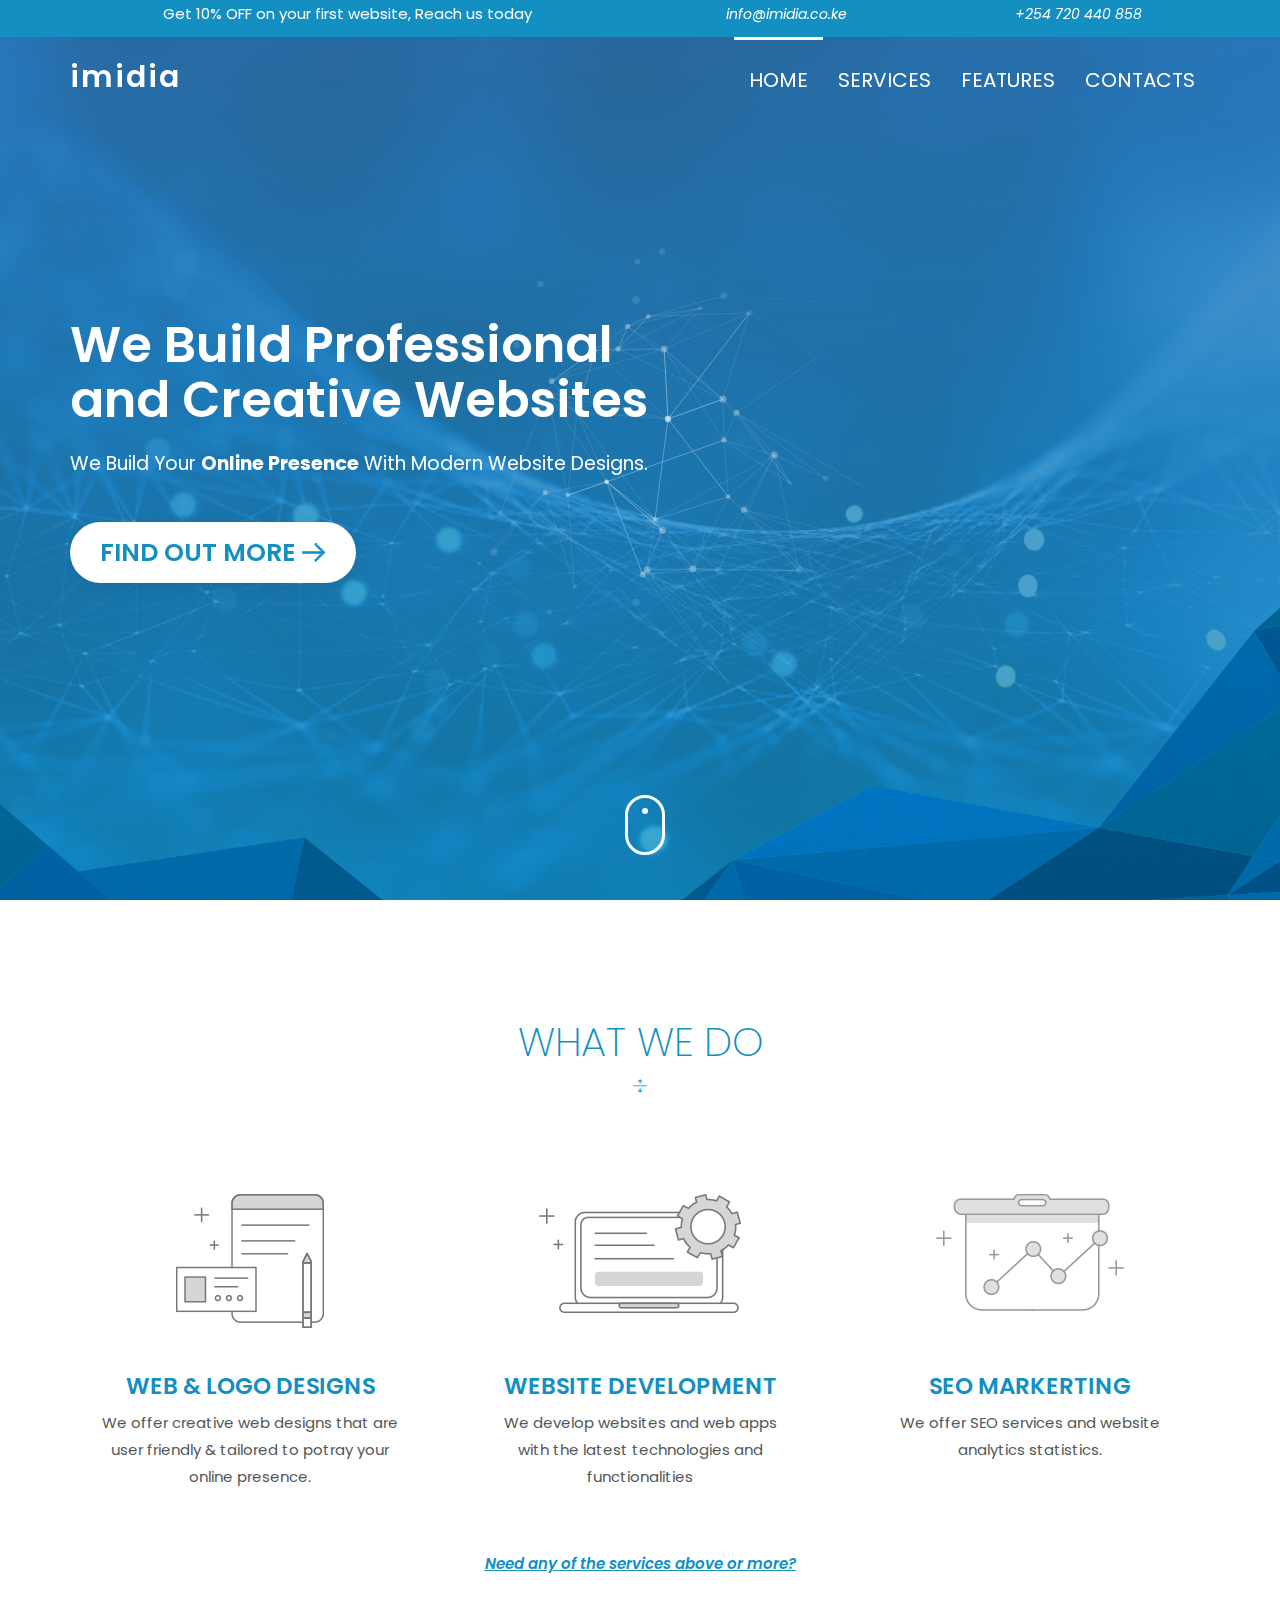
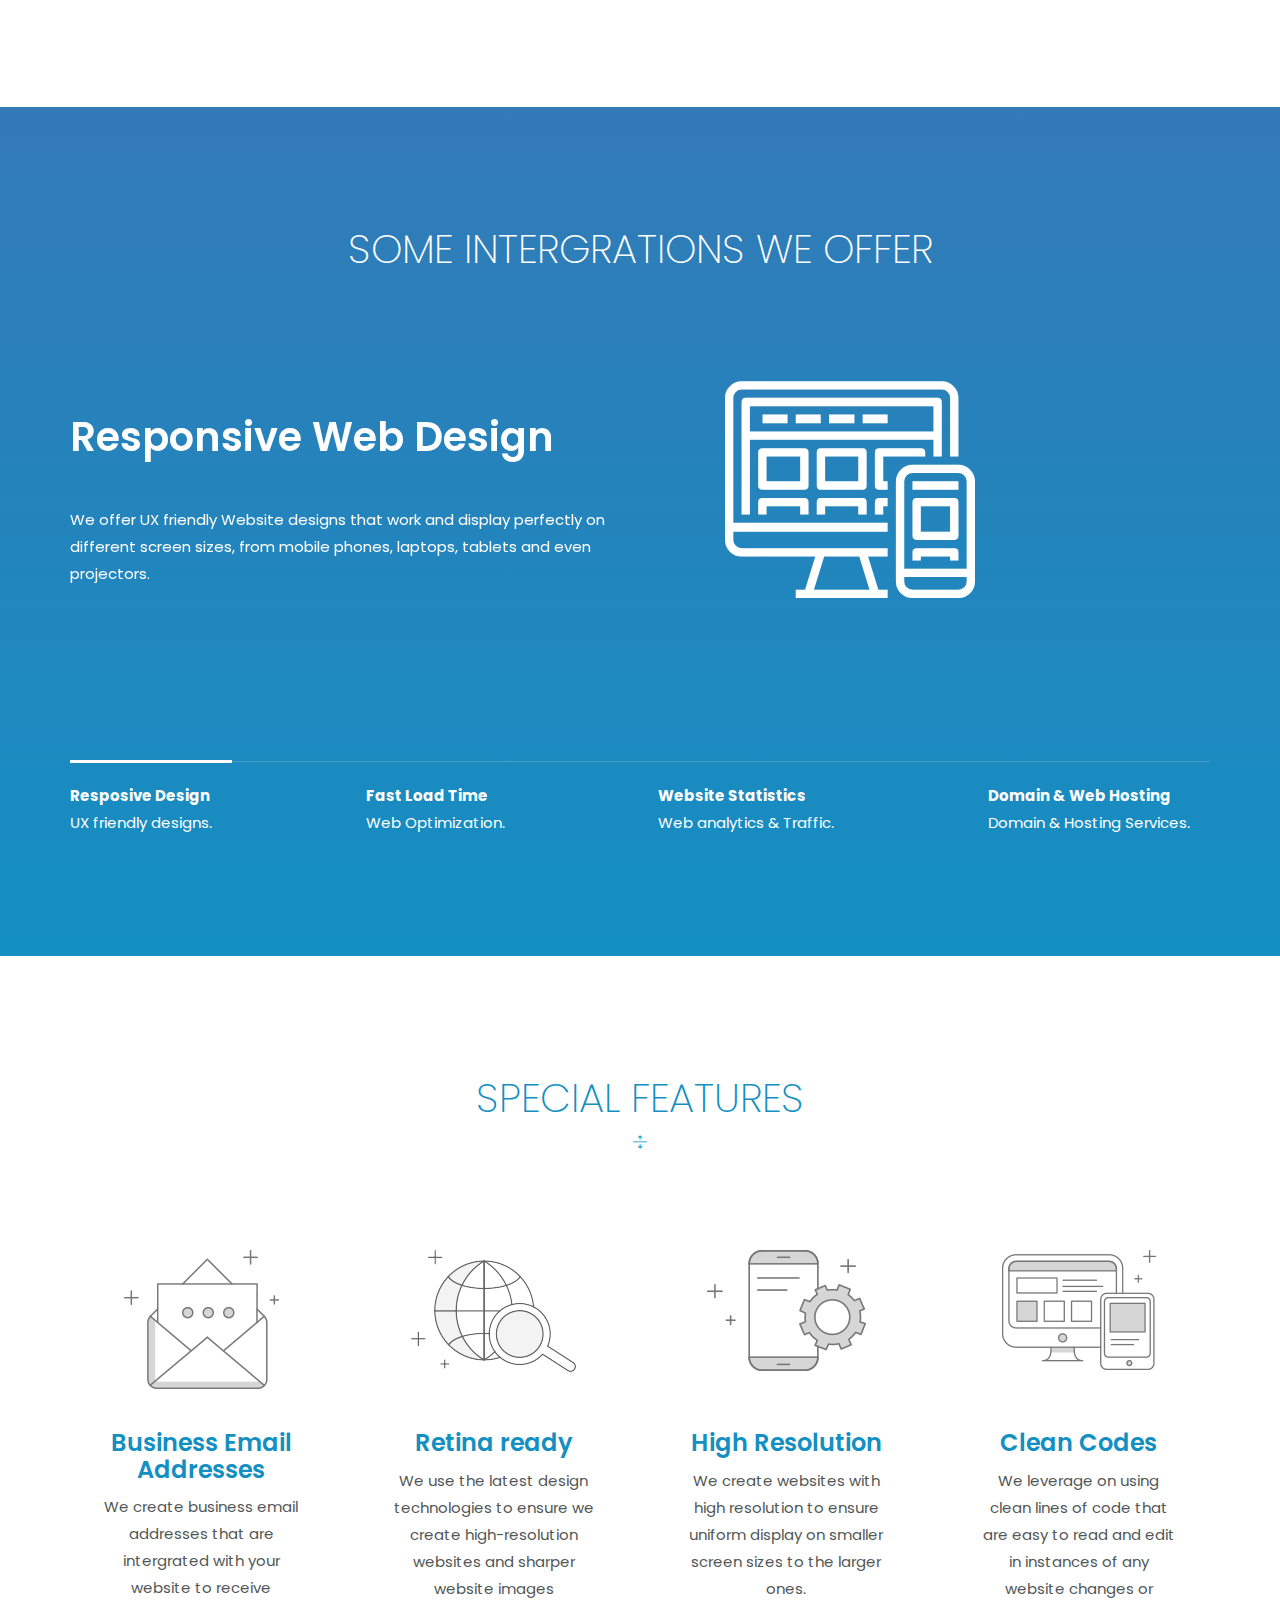
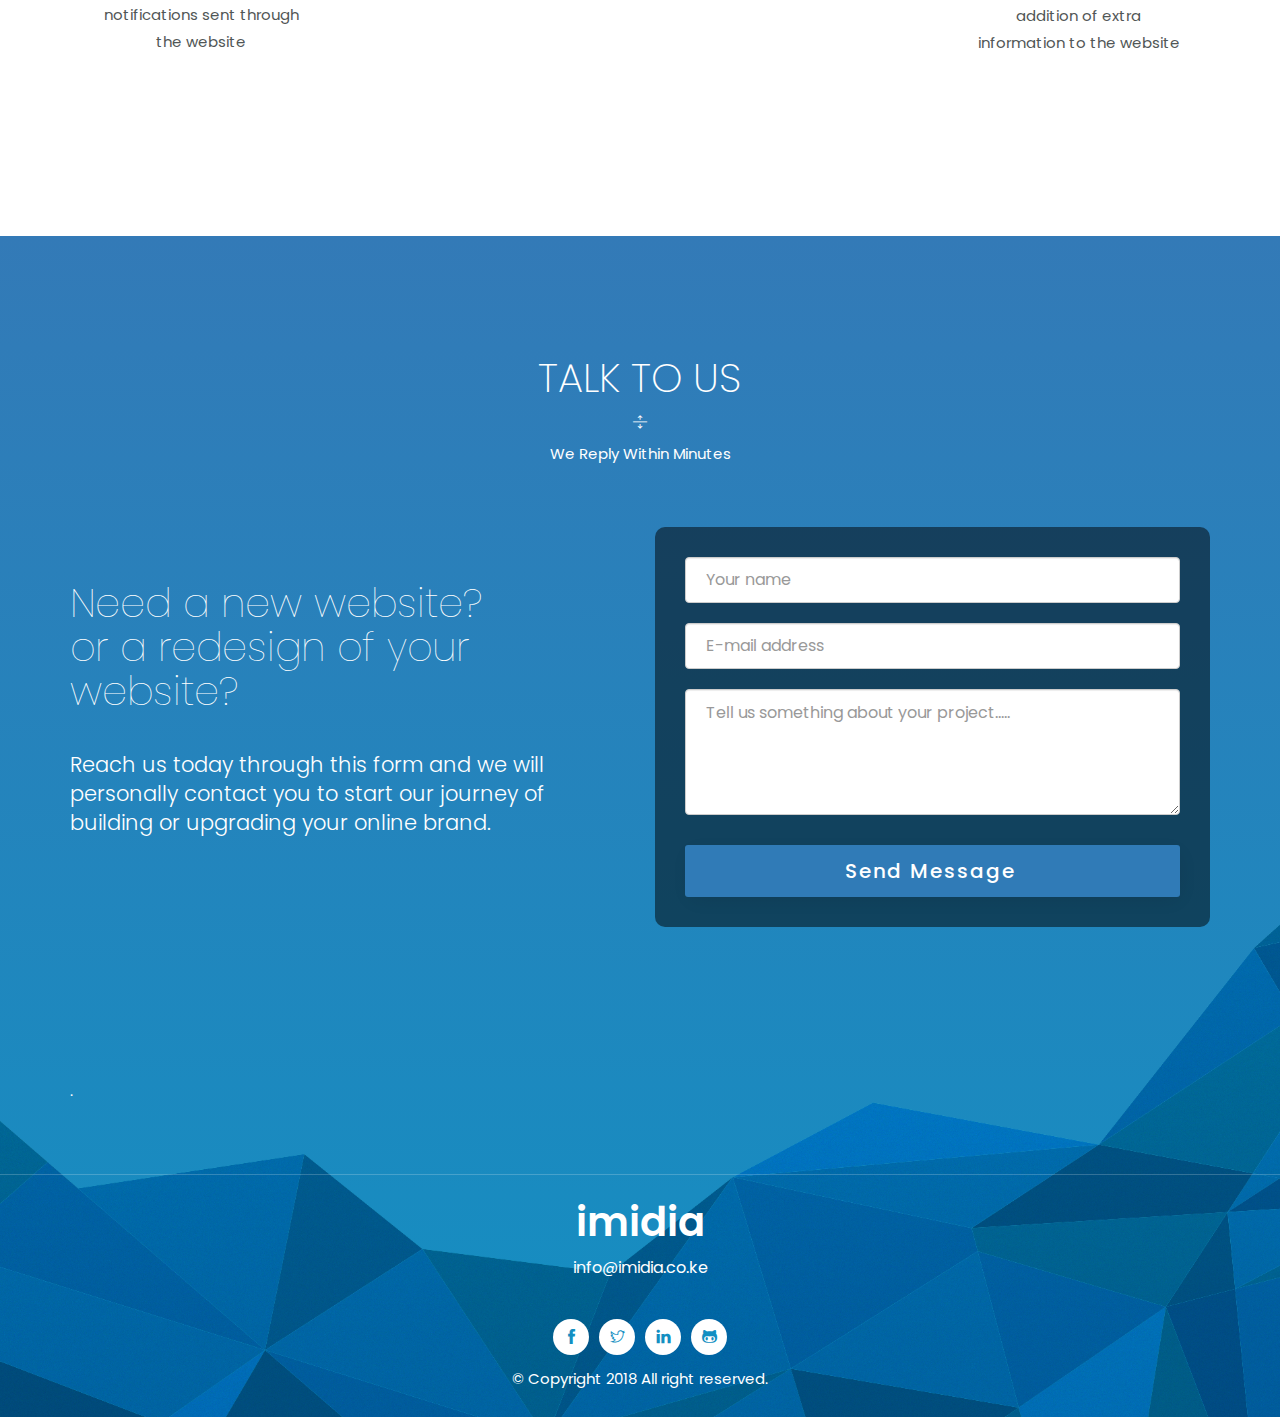
<file: index.html>
<!doctype html>
<html class="no-js" lang="zxx">

<head>
    <meta charset="utf-8">
    <meta name="author" content="John Doe">
    <meta name="description" content="">
    <meta name="keywords" content="HTML,CSS,XML,JavaScript">
    <meta http-equiv="x-ua-compatible" content="ie=edge">
    <meta name="viewport" content="width=device-width, initial-scale=1.0">
    <!-- Title -->
    <title>Imidia - We build Professional websites</title>
    <!-- Place favicon.ico in the root directory -->
    <link rel="apple-touch-icon" href="images/apple-touch-icon.png">
    <link rel="shortcut icon" type="image/ico" href="images/favicon-2.png" />
    <!-- Plugin-CSS -->
    <link rel="stylesheet" href="css/bootstrap.min.css">
    <link rel="stylesheet" href="css/owl.carousel.min.css">
    <link rel="stylesheet" href="css/themify-icons.css">
    <link rel="stylesheet" href="css/magnific-popup.css">
    <link rel="stylesheet" href="css/animate.css">

    <link rel="stylesheet" type="text/css" href="css/font/flaticon.css">
    <link rel="stylesheet" href="https://use.fontawesome.com/releases/v5.8.1/css/all.css" integrity="sha384-50oBUHEmvpQ+1lW4y57PTFmhCaXp0ML5d60M1M7uH2+nqUivzIebhndOJK28anvf" crossorigin="anonymous">

    <!-- Main-Stylesheets -->
    <link rel="stylesheet" href="css/normalize.css">
    <link rel="stylesheet" href="style.css">
    <link rel="stylesheet" href="css/responsive.css">
    <script src="js/vendor/modernizr-2.8.3.min.js"></script>

    <!--[if lt IE 9]>
        <script src="//oss.maxcdn.com/html5shiv/3.7.2/html5shiv.min.js"></script>
        <script src="//oss.maxcdn.com/respond/1.4.2/respond.min.js"></script>
    <![endif]-->
</head>

<body data-spy="scroll" data-target="#primary-menu">

    <div class="preloader">
        <div class="sk-folding-cube">
            <div class="sk-cube1 sk-cube"></div>
            <div class="sk-cube2 sk-cube"></div>
            <div class="sk-cube4 sk-cube"></div>
            <div class="sk-cube3 sk-cube"></div>
        </div>
    </div>
    <!--Mainmenu-area-->
    <div class="mainmenu-area" data-spy="affix" data-offset-top="100">
      <div class="sticky-top">
      <div class="container">
        <div class="row">
          <p class="text-center col-xs-12 col-sm-12 col-md-6">Get 10% OFF on your first website, Reach us today</p> <i class="fas fa-envelope-open-text text-center col-xs-6 col-sm-6 col-md-3"><a class="color-white text-center" href="mailto:info@imidia.co.ke"> info@imidia.co.ke</a></i><i class="fas fa-phone-square text-center col-xs-6 col-sm-6 col-md-3"><a class="color-white" href="tel:+254 702 815 302"> +254 720 440 858</a></i>
        </div>
      </div>
     </div>
        <div class="container">
            <!--Logo-->
            <div class="navbar-header">
                <button type="button" class="navbar-toggle" data-toggle="collapse" data-target="#primary-menu">
                    <span class="icon-bar"></span>
                    <span class="icon-bar"></span>
                    <span class="icon-bar"></span>
                </button>
                <a href="#" class="navbar-brand logo">
                    <h2>imidia</h2>
                </a>
            </div>
            <!--Logo/-->
            <nav class="collapse navbar-collapse" id="primary-menu">
                <ul class="nav navbar-nav navbar-right">
                    <li class="active"><a href="#home-page">HOME</a></li>
                    <!-- <li><a href="#aboutus-page">ABOUT US</a></li> -->
                    <li><a href="#service-page">SERVICES</a></li>
                    <li><a href="#feature-page">FEATURES</a></li>
                    <!-- <li><a href="#price-page">Pricing</a></li> -->
                    <!-- <li><a href="#team-page">Team</a></li> -->
                    <!-- <li><a href="#faq-page">FAQ</a></li> -->
                    <!-- <li><a href="#blog-page">Blog</a></li> -->
                    <li><a href="#contact-page">CONTACTS</a></li>
                </ul>
            </nav>
        </div>
    </div>
    <!--Mainmenu-area/-->



    <!--Header-area-->
  <div id="home-page">
    <header class="header-area overlay full-height relative v-center" id="header">
        <canvas class="canvas-styl hidden-sm" id="header-canvas">
        </canvas>
        <div class="absolute anlge-bg"></div>
        <div class="container">
            <div class="row v-center">
                <div class="col-xs-12 col-md-7 header-text">
                    <h2>We Build Professional and Creative Websites</h2>
                    <p class="header-text_helper">We Build Your <strong>Online Presence</strong> With Modern Website Designs.</p>
                    <a href="#service-page" class="button white fnt-20">FIND OUT MORE  🡢</a>
                </div>

                <div class="hidden-xs hidden-sm col-md-5 text-right">
                    <!-- <div class="screen-box screen-slider">
                        <div class="item">
                            <img src="images/screen-1.jpg" alt="">
                        </div>
                        <div class="item">
                            <img src="images/screen-2.jpg" alt="">
                        </div>
                        <div class="item">
                            <img src="images/screen-3.jpg" alt="">
                        </div>
                        <div class="item">
                            <img src="images/screen-4.jpg" alt="">
                        </div>
                        <div class="item">
                            <img src="images/screen-5.jpg" alt="">
                        </div>
                    </div> -->
                </div>
            </div>
            <center>
<section id="section10" class="demo">
  <a href="#service-page"><span></span></a>
</section>
</center>
        </div>

    </header>
</div>
    <!--Header-area/-->



    <!--Feature-area-->
    <section class=" section-padding" id="service-page">
        <div class="container">
            <div class="row">
                <div class="col-xs-12 col-sm-6 col-sm-offset-3 text-center">
                    <div class="page-title">
                        <h2 class="primary-color heading">WHAT WE DO</h2>
                        <!-- <p>We offer the following Web Services</p> -->
                    </div>
                </div>
                <div class="col-xs-12 col-sm-4">
                    <div class="box">
                        <div class="box-icon">
                            <img src="images/portfolio-icon-1.png" alt="">
                        </div>
                        <h4 class="services_heading">WEB & LOGO DESIGNS</h4>
                        <p>We offer creative web designs that are user friendly & tailored to potray your online presence.</p>
                    </div>
                </div>
                <div class="col-xs-12 col-sm-4">
                    <div class="box">
                        <div class="box-icon">
                            <img src="images/service-icon-2.png" alt="">
                        </div>
                        <h4 class="services_heading">WEBSITE DEVELOPMENT</h4>
                        <p>We develop websites and web apps with the latest technologies and functionalities</p>
                    </div>
                </div>
                <div class="col-xs-12 col-sm-4">
                    <div class="box">
                        <div class="box-icon">
                            <img src="images/service-icon-3.png" alt="">
                        </div>
                        <h4 class="services_heading">SEO MARKERTING</h4>
                        <p>We offer SEO services and website analytics statistics.</p>
                    </div>
                </div>

            </div>



        </div>
        <p class="text-center cta-01"><a href="#contact-page" class="cta-01">Need any of the services above or more?</a></p>
    </section>
    <!--Feature-area/-->

    <section id="services-02" class="angle-bg sky-bg section-padding">
        <div class="container">
          <h2 class="heading text-center header-phone">SOME INTERGRATIONS WE OFFER</h2>
            <div class="row">
                <div class="col-xs-12">
                    <div id="caption_slide" class="carousel slide caption-slider" data-ride="carousel">
                        <div class="carousel-inner" role="listbox">
                            <div class="item active row">
                                <div class="v-center">
                                    <div class="col-xs-12 col-md-6">
                                        <div class="caption-title" data-animation="animated fadeInUp">
                                            <h2>Responsive Web Design</h2>
                                        </div>
                                        <br>
                                        <div class="caption-desc" data-animation="animated fadeInUp">
                                            <p>We offer UX friendly Website designs that work and display perfectly on different screen sizes, from mobile phones, laptops, tablets and even projectors.</p>
                                        </div>
                                        <!-- <div class="caption-button" data-animation="animated fadeInUp">
                                            <a href="#" class="button">Read more</a>
                                        </div> -->
                                    </div>
                                    <div class="col-xs-12 col-md-6">
                                        <div data-animation="animated fadeInRight">
                                            <i class="flaticon-025-responsive"></i>
                                        </div>
                                    </div>
                                    <!-- <div class="col-xs-6 col-md-3">
                                        <div class="caption-photo two" data-animation="animated fadeInRight">
                                            <img src="images/screen-2.jpg" alt="">
                                        </div>
                                    </div> -->
                                </div>
                            </div>
                            <div class="item row">
                                <div class="v-center">
                                    <div class="col-xs-12 col-md-6">
                                        <div class="caption-title" data-animation="animated fadeInUp">
                                            <h2>Fast Load Time</h2>
                                        </div>
                                        <br>
                                        <div class="caption-desc" data-animation="animated fadeInUp">
                                            <p>We optimize our websites to ensure they use the least amount of time possible to load a web page even in poor network conditions.</p>
                                        </div>
                                        <!-- <div class="caption-button" data-animation="animated fadeInUp">
                                            <a href="#" class="button">Read more</a>
                                        </div> -->
                                    </div>
                                    <div class="col-xs-12 col-md-6">
                                        <div data-animation="animated fadeInRight">
                                            <i class="flaticon-031-update"></i>
                                        </div>
                                    </div>
                                    <!-- <div class="col-xs-6 col-md-3">
                                        <div class="caption-photo two" data-animation="animated fadeInRight">
                                            <img src="images/screen-4.jpg" alt="">
                                        </div>
                                    </div> -->
                                </div>
                            </div>
                            <div class="item row">
                                <div class="v-center">
                                    <div class="col-xs-12 col-md-6">
                                        <div class="caption-title" data-animation="animated fadeInUp">
                                            <h2>Website Statistics</h2>
                                        </div>
                                        <div class="caption-desc" data-animation="animated fadeInUp">
                                            <p>We intergrate Websites with analytics software to monitor web traffic data and bounce rates from other web sources including social media platforms</p>
                                        </div>
                                        <!-- <div class="caption-button" data-animation="animated fadeInUp">
                                            <a href="#" class="button">Read more</a>
                                        </div> -->
                                    </div>
                                    <div class="col-xs-12 col-md-6">
                                        <div data-animation="animated fadeInRight">
                                            <i class="flaticon-028-admin"></i>
                                        </div>
                                    </div>
                                    <!-- <div class="col-xs-6 col-md-3">
                                        <div class="caption-photo two" data-animation="animated fadeInRight">
                                            <img src="images/screen-2.jpg" alt="">
                                        </div>
                                    </div> -->
                                </div>
                            </div>
                            <div class="item row">
                                <div class="v-center">
                                    <div class="col-xs-12 col-md-6">
                                        <div class="caption-title" data-animation="animated fadeInUp">
                                            <h2>Domain and Hosting Services</h2>
                                        </div>
                                        <div class="caption-desc" data-animation="animated fadeInUp">
                                            <p>We can also take care of acquiring a suitable domain and hosting provider for your website or web app.</p>
                                        </div>
                                        <!-- <div class="caption-button" data-animation="animated fadeInUp">
                                            <a href="#" class="button">Read more</a>
                                        </div> -->
                                    </div>
                                    <div class="col-xs-12 col-md-6">
                                        <div data-animation="animated fadeInRight">
                                            <i class="flaticon-002-browser"></i>
                                        </div>
                                    </div>
                                    <!-- <div class="col-xs-6 col-md-3">
                                        <div class="caption-photo two" data-animation="animated fadeInRight">
                                            <img src="images/screen-4.jpg" alt="">
                                        </div>
                                    </div> -->
                                </div>
                            </div>
                        </div>
                        <!-- Indicators -->
                        <ol class="carousel-indicators caption-indector">
                            <li data-target="#caption_slide" data-slide-to="0" class="active">
                                <strong>Resposive Design </strong><span class="hidden-xs">UX friendly designs.</span>
                            </li>
                            <li data-target="#caption_slide" data-slide-to="1">
                                <strong>Fast Load Time </strong><span class="hidden-xs">Web Optimization.</span>
                            </li>
                            <li data-target="#caption_slide" data-slide-to="2">
                                <strong>Website Statistics </strong><span class="hidden-xs">Web analytics & Traffic.</span>
                            </li>
                            <li data-target="#caption_slide" data-slide-to="3">
                                <strong>Domain & Web Hosting </strong><span class="hidden-xs">Domain & Hosting Services.</span>
                            </li>
                        </ol>
                    </div>
                </div>
            </div>
        </div>
    </section>



    <section class=" section-padding" id="feature-page">
        <div class="container">
            <div class="row">
                <div class="col-xs-12 col-sm-6 col-sm-offset-3 text-center">
                    <div class="page-title">
                        <h2 class="primary-color heading">SPECIAL FEATURES</h2>
                        <!-- <p>We offer a variety of special features that are implimented in the websites we build including ...</p> -->
                    </div>
                </div>
            </div>
            <div class="row">
                <!-- <div class="col-xs-12 col-sm-6 col-md-4">
                    <div class="box">
                        <div class="box-icon">
                            <img src="images/portfolio-icon-1.png" alt="">
                        </div>
                        <h3>Creative Design</h3>
                        <p>Lorem ipsum dolor sit amet, consectetur adipisicing elit. Cumque quas nulla est adipisci,</p>
                    </div>
                </div> -->
                <!-- <div class="col-xs-12 col-sm-6 col-md-4">
                    <div class="box">
                        <div class="box-icon">
                            <img src="images/portfolio-icon-2.png" alt="">
                        </div>
                        <h3>Unlimited Features</h3>
                        <p>Lorem ipsum dolor sit amet, consectetur adipisicing elit. Cumque quas nulla est adipisci,</p>
                    </div>
                </div> -->
                <div class="col-xs-12 col-sm-6 col-md-3">
                    <div class="box">
                        <div class="box-icon">
                            <img src="images/portfolio-icon-3.png" alt="">
                        </div>
                        <h3 class="primary-color">Business Email Addresses</h3>
                        <p>We create business email addresses that are intergrated with your website to receive notifications sent through the website</p>
                    </div>
                </div>
                <div class="col-xs-12 col-sm-6 col-md-3">
                    <div class="box">
                        <div class="box-icon">
                            <img src="images/portfolio-icon-4.png" alt="">
                        </div>
                        <h3 class="primary-color">Retina ready</h3>
                        <p>We use the latest design technologies to ensure we create high-resolution websites and sharper website images</p>
                    </div>
                </div>

                
                <div class="col-xs-12 col-sm-6 col-md-3">
                    <div class="box">
                        <div class="box-icon">
                            <img src="images/portfolio-icon-5.png" alt="">
                        </div>
                        <h3 class="primary-color">High Resolution</h3>
                        <p>We create websites with high resolution to ensure uniform display on smaller screen sizes to the larger ones.</p>
                    </div>
                </div>
                <div class="col-xs-12 col-sm-6 col-md-3">
                    <div class="box">
                        <div class="box-icon">
                            <img src="images/portfolio-icon-6.png" alt="">
                        </div>
                        <h3 class="primary-color">Clean Codes</h3>
                        <p>We leverage on using clean lines of code that are easy to read and edit in instances of any website changes or addition of extra information to the website</p>
                    </div>
                </div>
            </div>
        </div>
    </section>




    <!-- <section class="price-area overlay section-padding" id="price-page">
        <div class="container">
            <div class="row">
                <div class="col-xs-12 col-sm-6 col-sm-offset-3 text-center">
                    <div class="page-title">
                        <h2>Afortable Price</h2>
                        <p>Lorem ipsum dolor sit amet, consectetur adipisicing elit. Velit voluptates, temporibus at, facere harum fugiat!</p>
                    </div>
                </div>
            </div>
            <div class="row">
                <div class="col-xs-12 col-sm-4">
                    <div class="price-table">
                        <h3 class="text-uppercase price-title">Basic</h3>
                        <hr>
                        <ul class="list-unstyled">
                            <li><strong class="amount">$ <span class="big">20</span></strong>/Month</li>
                            <li>100 MB Disk Space</li>
                            <li>2 Subdomains</li>
                            <li>5 Email Accounts</li>
                            <li>Webmail Support</li>
                            <li>Customer Support 24/7</li>
                        </ul>
                        <hr>
                        <a href="#" class="button">Purchase</a>
                    </div>
                </div>
                <div class="col-xs-12 col-sm-4">
                    <div class="price-table active">
                        <span class="price-info"><span class="ti-crown"></span></span>
                        <h3 class="text-uppercase price-title">STABDARD</h3>
                        <hr>
                        <ul class="list-unstyled">
                            <li><strong class="amount">$ <span class="big">39</span></strong>/Month</li>
                            <li>100 MB Disk Space</li>
                            <li>2 Subdomains</li>
                            <li>5 Email Accounts</li>
                            <li>Webmail Support</li>
                            <li>Customer Support 24/7</li>
                        </ul>
                        <hr>
                        <a href="#" class="button">Purchase</a>
                    </div>
                </div>
                <div class="col-xs-12 col-sm-4">
                    <div class="price-table">
                        <h3 class="text-uppercase price-title">UNLIMITED</h3>
                        <hr>
                        <ul class="list-unstyled">
                            <li><strong class="amount">$ <span class="big">59</span></strong>/Month</li>
                            <li>100 MB Disk Space</li>
                            <li>2 Subdomains</li>
                            <li>5 Email Accounts</li>
                            <li>Webmail Support</li>
                            <li>Customer Support 24/7</li>
                        </ul>
                        <hr>
                        <a href="#" class="button">Purchase</a>
                    </div>
                </div>
            </div>
        </div>
    </section> -->



    <!-- <section class="section-padding gray-bg" id="team-page">
        <div class="container">
            <div class="row">
                <div class="col-xs-12 col-sm-6 col-sm-offset-3 text-center">
                    <div class="page-title">
                        <h2>Special team</h2>
                        <p>Lorem ipsum dolor sit amet, consectetur adipisicing elit. Velit voluptates, temporibus at, facere harum fugiat!</p>
                    </div>
                </div>
            </div>
            <div class="row">
                <div class="col-xs-12 col-sm-6 col-md-3">
                    <div class="single-team">
                        <div class="team-photo">
                            <img src="images/team-section-1.png" alt="">
                        </div>
                        <h4>JEMY SEDONCE</h4>
                        <h6>Co. Founder</h6>
                        <ul class="social-menu">
                            <li><a href="#"><i class="ti-facebook"></i></a></li>
                            <li><a href="#"><i class="ti-twitter"></i></a></li>
                            <li><a href="#"><i class="ti-linkedin"></i></a></li>
                            <li><a href="#"><i class="ti-pinterest"></i></a></li>
                        </ul>
                    </div>
                </div>
                <div class="col-xs-12 col-sm-6 col-md-3">
                    <div class="single-team">
                        <div class="team-photo">
                            <img src="images/team-section-2.png" alt="">
                        </div>
                        <h4>DEBORAH BROWN</h4>
                        <h6>UX Designer</h6>
                        <ul class="social-menu">
                            <li><a href="#"><i class="ti-facebook"></i></a></li>
                            <li><a href="#"><i class="ti-twitter"></i></a></li>
                            <li><a href="#"><i class="ti-linkedin"></i></a></li>
                            <li><a href="#"><i class="ti-pinterest"></i></a></li>
                        </ul>
                    </div>
                </div>
                <div class="col-xs-12 col-sm-6 col-md-3">
                    <div class="single-team">
                        <div class="team-photo">
                            <img src="images/team-section-3.png" alt="">
                        </div>
                        <h4>HARRY BANKS</h4>
                        <h6>Founder</h6>
                        <ul class="social-menu">
                            <li><a href="#"><i class="ti-facebook"></i></a></li>
                            <li><a href="#"><i class="ti-twitter"></i></a></li>
                            <li><a href="#"><i class="ti-linkedin"></i></a></li>
                            <li><a href="#"><i class="ti-pinterest"></i></a></li>
                        </ul>
                    </div>
                </div>
                <div class="col-xs-12 col-sm-6 col-md-3">
                    <div class="single-team">
                        <div class="team-photo">
                            <img src="images/team-section-4.png" alt="">
                        </div>
                        <h4>VICTORIA CLARK</h4>
                        <h6>Creative Director</h6>
                        <ul class="social-menu">
                            <li><a href="#"><i class="ti-facebook"></i></a></li>
                            <li><a href="#"><i class="ti-twitter"></i></a></li>
                            <li><a href="#"><i class="ti-linkedin"></i></a></li>
                            <li><a href="#"><i class="ti-pinterest"></i></a></li>
                        </ul>
                    </div>
                </div>
            </div>
        </div>
    </section> -->











    <!-- < --><!-- section class="gray-bg section-padding" id="faq-page">
        <div class="container">
            <div class="row">
                <div class="col-xs-12 col-sm-6 col-sm-offset-3 text-center">
                    <div class="page-title">
                        <h2>Frequently Asked Questions</h2>
                        <p>Lorem ipsum dolor sit amet, consectetur adipisicing elit. Velit voluptates, temporibus at, facere harum fugiat!</p>
                    </div>
                </div>
            </div>
            <div class="row">
                <div class="col-xs-12 col-sm-10 col-sm-offset-1 col-md-8 col-md-offset-2">
                    <div class="panel-group" id="accordion">
                        <div class="panel">
                            <h4 class="panel-title">
                                <a data-toggle="collapse" data-parent="#accordion" href="#collapse1" aria-expanded="true">Sedeiusmod tempor inccsetetur aliquatraiy?</a>
                            </h4>
                            <div id="collapse1" class="panel-collapse collapse in">
                                <p>Lorem ipsum dolor sit amet, consectetur adipisicing elit, sed do eiusmodas temporo incididunt ut labore et dolore magna aliqua. Ut enim ad minim veniam, quis nostrd exercitation ullamco laboris nisi ut aliquip ex comodo consequat. Duis aute dolor in reprehenderit.</p>
                            </div>
                        </div>
                        <div class="panel">
                            <h4 class="panel-title">
                                <a data-toggle="collapse" data-parent="#accordion" href="#collapse2">Tempor inccsetetur aliquatraiy?</a>
                            </h4>
                            <div id="collapse2" class="panel-collapse collapse">
                                <p>Lorem ipsum dolor sit amet, consectetur adipisicing elit, sed do eiusmodas temporo incididunt ut labore et dolore magna aliqua. Ut enim ad minim veniam, quis nostrd exercitation ullamco laboris nisi ut aliquip ex comodo consequat. Duis aute dolor in reprehenderit.</p>
                            </div>
                        </div>
                        <div class="panel">
                            <h4 class="panel-title">
                                <a data-toggle="collapse" data-parent="#accordion" href="#collapse3">Lorem ipsum dolor amet, consectetur adipisicing ?</a>
                            </h4>
                            <div id="collapse3" class="panel-collapse collapse">
                                <p>Lorem ipsum dolor sit amet, consectetur adipisicing elit, sed do eiusmodas temporo incididunt ut labore et dolore magna aliqua. Ut enim ad minim veniam, quis nostrd exercitation ullamco laboris nisi ut aliquip ex comodo consequat. Duis aute dolor in reprehenderit.</p>
                            </div>
                        </div>
                        <div class="panel">
                            <h4 class="panel-title">
                                <a data-toggle="collapse" data-parent="#accordion" href="#collapse4">Lorem ipsum dolor amet, consectetur adipisicing ?</a>
                            </h4>
                            <div id="collapse4" class="panel-collapse collapse">
                                <p>Lorem ipsum dolor sit amet, consectetur adipisicing elit, sed do eiusmodas temporo incididunt ut labore et dolore magna aliqua. Ut enim ad minim veniam, quis nostrd exercitation ullamco laboris nisi ut aliquip ex comodo consequat. Duis aute dolor in reprehenderit.</p>
                            </div>
                        </div>
                    </div>
                </div>
            </div>
        </div>
    </section> -->








    <!-- <section class="section-padding overlay client-area overlay" id="client-page">
        <div class="container">
            <div class="row text-center">
                <div class="col-xs-12">
                    <div class="clients">
                        <div class="item">
                            <img src="images/themeforest.gif" alt="">
                        </div>
                        <div class="item">
                            <img src="images/coadcanyon.gif" alt="">
                        </div>
                        <div class="item">
                            <img src="images/graphicriver.gif" alt="">
                        </div>
                        <div class="item">
                            <img src="images/docean.gif" alt="">
                        </div>
                        <div class="item">
                            <img src="images/audiojungle.gif" alt="">
                        </div>
                        <div class="item">
                            <img src="images/actividen.gif" alt="">
                        </div>
                        <div class="item">
                            <img src="images/photodone.gif" alt="">
                        </div>
                        <div class="item">
                            <img src="images/videgub.gif" alt="">
                        </div>
                        <div class="item">
                            <img src="images/themeforest.gif" alt="">
                        </div>
                        <div class="item">
                            <img src="images/coadcanyon.gif" alt="">
                        </div>
                        <div class="item">
                            <img src="images/graphicriver.gif" alt="">
                        </div>
                        <div class="item">
                            <img src="images/docean.gif" alt="">
                        </div>
                        <div class="item">
                            <img src="images/audiojungle.gif" alt="">
                        </div>
                        <div class="item">
                            <img src="images/actividen.gif" alt="">
                        </div>
                        <div class="item">
                            <img src="images/photodone.gif" alt="">
                        </div>
                        <div class="item">
                            <img src="images/videgub.gif" alt="">
                        </div>
                    </div>
                </div>
            </div>
        </div>
    </section> -->


    <!-- <section class="section-padding gray-bg" id="blog-page">
        <div class="container">
            <div class="row">
                <div class="col-xs-12 col-sm-4">
                    <div class="single-blog">
                        <div class="blog-photo">
                            <img src="images/small1.jpg" alt="">
                        </div>
                        <div class="blog-content">
                            <h3><a href="#">Beautiful Place for your Great Journey</a></h3>
                            <ul class="blog-meta">
                                <li><span class="ti-user"></span> <a href="#">Admin</a></li>
                                <li><span class="ti-calendar"></span> <a href="#">Feb 01, 2017</a></li>
                            </ul>
                            <p>Lorem ipsum dolor sit amet, consectetur adipisicing elit. Odit nemo eaque expedita aliquid dolorem repellat perferendis, facilis aut fugit, impedit.</p>
                        </div>
                    </div>
                </div>
                <div class="col-xs-12 col-sm-4">
                    <div class="single-blog">
                        <div class="blog-photo">
                            <img src="images/small2.jpg" alt="">
                        </div>
                        <div class="blog-content">
                            <h3><a href="#">Beautiful Place for your Great Journey</a></h3>
                            <ul class="blog-meta">
                                <li><span class="ti-user"></span> <a href="#">Admin</a></li>
                                <li><span class="ti-calendar"></span> <a href="#">Feb 01, 2017</a></li>
                            </ul>
                            <p>Lorem ipsum dolor sit amet, consectetur adipisicing elit. Odit nemo eaque expedita aliquid dolorem repellat perferendis, facilis aut fugit, impedit.</p>
                        </div>
                    </div>
                </div>
                <div class="col-xs-12 col-sm-4">
                    <div class="single-blog">
                        <div class="blog-photo">
                            <img src="images/small3.jpg" alt="">
                        </div>
                        <div class="blog-content">
                            <h3><a href="#">Beautiful Place for your Great Journey</a></h3>
                            <ul class="blog-meta">
                                <li><span class="ti-user"></span> <a href="#">Admin</a></li>
                                <li><span class="ti-calendar"></span> <a href="#">Feb 01, 2017</a></li>
                            </ul>
                            <p>Lorem ipsum dolor sit amet, consectetur adipisicing elit. Odit nemo eaque expedita aliquid dolorem repellat perferendis, facilis aut fugit, impedit.</p>
                        </div>
                    </div>
                </div>
            </div>
        </div>
    </section> -->





    <footer class="footer-area relative sky-bg" id="contact-page">
        <div class="absolute footer-bg"></div>
        <div class="footer-top">
            <div class="container custom_container">
                <div class="row">
                    <div class="col-xs-12 col-sm-6 col-sm-offset-3 text-center">
                        <div class="page-title">
                            <h2 class="heading">Talk to us</h2>
                            <p>We Reply Within Minutes</p>
                        </div>
                    </div>
                </div>
                <div class="row">
                    <div class="col-xs-12 col-md-6">
                        <div class="switchable__text">
                          <br><br>
                                <h2 class="contact-header_text">Need a new website?<br class="hidden-xs hidden-sm"> or a redesign of your website?</h2>
                                <br>
                                <p class="lead fnt-w8-300"> Reach us today through this form and we will personally contact you to start our journey of building or upgrading your online brand. </p>
                            </div>
                    </div>
                    <div class="col-xs-12 col-md-6">
                      <div class="form_styling">
                        <form action="process.php" id="contact-form" method="post" class="contact-form">
                            <div class="">
                                <input type="text" id="form-name" name="form-name" placeholder="Your name" class="form-control" required="required">
                                <input type="email" id="form-email" name="form-email" class="form-control" placeholder="E-mail address" required="required">
                            </div>
                            <!-- <input type="text" id="form-subject" name="form-subject" class="form-control" placeholder="Message topic"> -->
                            <textarea name="message" id="form-message" name="form-message" rows="5" class="form-control" placeholder="Tell us something about your project....." required="required"></textarea>
                            <button type="submit" class="button fnt-20 contact-btn_styl">Send Message <i class="fas fa-paper-plane"></i></button>
                        </form>
                      </div>
                    </div>
                </div>
            </div>
        </div>
        <div class="footer-middle">
            <div class="container">
                <div class="row">
                    <!-- <div class="col-xs-12 col-sm-6 pull-right">
                        <ul class="social-menu text-right x-left">
                            <li><a href="#"><i class="ti-facebook"></i></a></li>
                            <li><a href="#"><i class="ti-twitter"></i></a></li>
                            <li><a href="#"><i class="ti-google"></i></a></li>
                            <li><a href="#"><i class="ti-linkedin"></i></a></li>
                            <li><a href="#"><i class="ti-github"></i></a></li>
                        </ul>
                    </div> -->
                    <div class="col-xs-12 col-sm-6">
                        <p>.</p>
                    </div>
                </div>
            </div>
        </div>
        <div class="footer-bottom">
            <div class="container">
                <div class="row">
                    <center>
                        <a href="#" class="logo">
                            <h1 style="color: #fff; font-size: 40px;" class="text-center">imidia</h1>
                        </a>

                        <a style="color: #fff; font-size: 16px;" href="mailto:info@imidia.co.ke">info@imidia.co.ke</a>

                        <br><br>

                        <div class="col-xs-12 col-sm-12">
                            <ul class="social-menu text-center">
                                <li><a href="#"><i class="ti-facebook"></i></a></li>
                                <li><a href="#"><i class="ti-twitter"></i></a></li>
                                <!-- <li><a href="#"><i class="ti-google"></i></a></li> -->
                                <li><a href="#"><i class="ti-linkedin"></i></a></li>
                                <li><a href="#"><i class="ti-github"></i></a></li>
                            </ul>
                        </div>

                    </center>
                    <div class="col-xs-12 text-center">
                        <p>&copy; Copyright 2018 All right reserved.</p>
                    </div>
                </div>
            </div>
        </div>
    </footer>



    <!--Vendor-JS-->
    <script src="js/vendor/jquery-1.12.4.min.js"></script>
    <script src="js/vendor/bootstrap.min.js"></script>
    <!--Plugin-JS-->
    <script src="js/owl.carousel.min.js"></script>
    <script src="js/contact-form.js"></script>
    <script src="js/jquery.parallax-1.1.3.js"></script>
    <script src="js/scrollUp.min.js"></script>
    <script src="js/magnific-popup.min.js"></script>
    <script src="js/wow.min.js"></script>
    <!--Main-active-JS-->
    <script src="js/index.js"></script>
    <script src="js/main.js"></script>

</body>

</html>
</file>
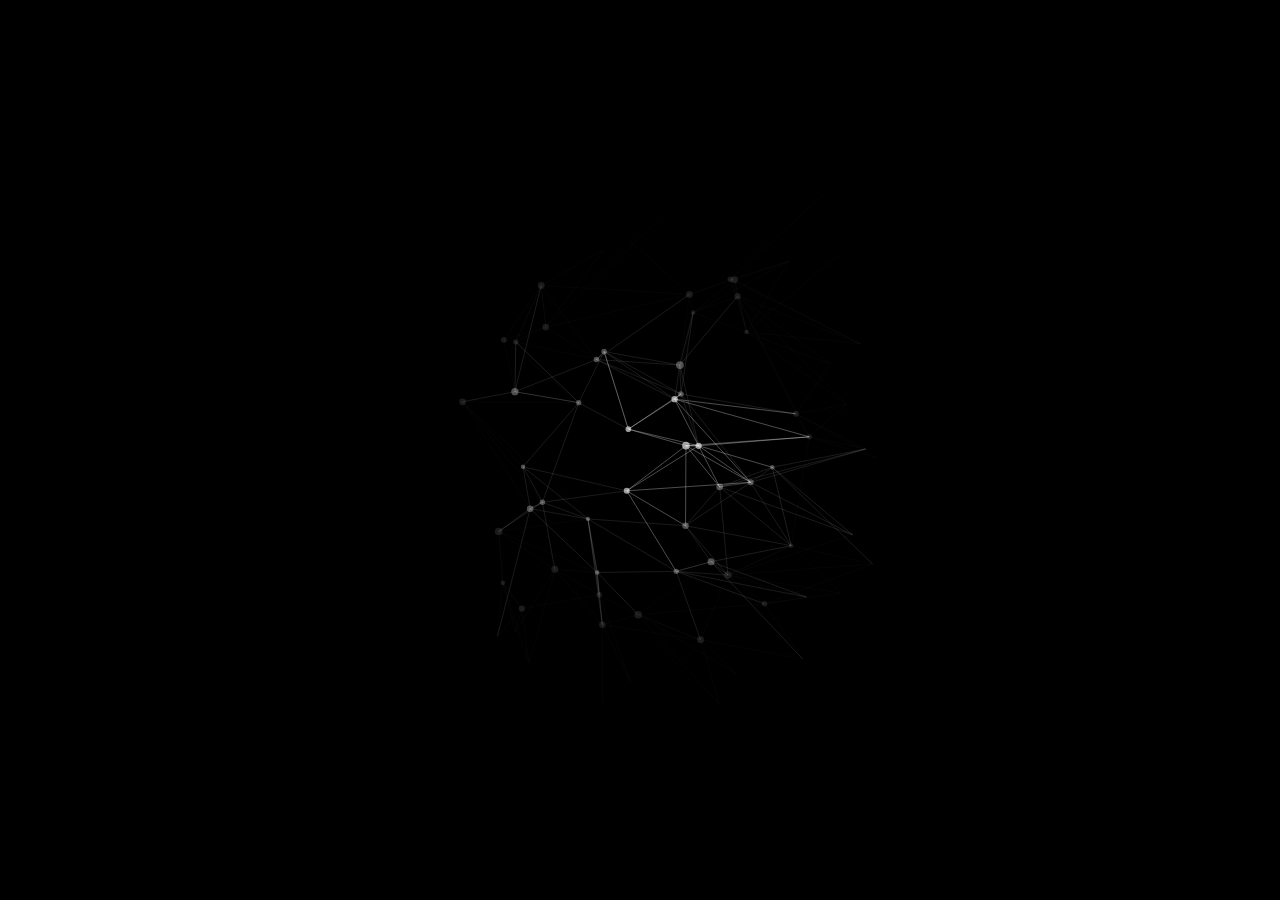
<file: mouse-tracker-with-particles/index.html>
<!DOCTYPE html>
<html lang="en" >

<head>
  <meta charset="UTF-8">
  <title>Mouse Tracker With Particles</title>
  
  
  
      <link rel="stylesheet" href="css/style.css">

  
</head>

<body>

  <div id="page">			
	  	  	<header id="header">
		  		<!-- POINTER ANIMATED -->
		  		<canvas id="header-canvas"></canvas>		  		
		  	</header>
	  	</div>
  <script src='https://cdnjs.cloudflare.com/ajax/libs/jquery/3.2.1/jquery.min.js'></script>

  

    <script src="js/index.js"></script>




</body>

</html>
</file>
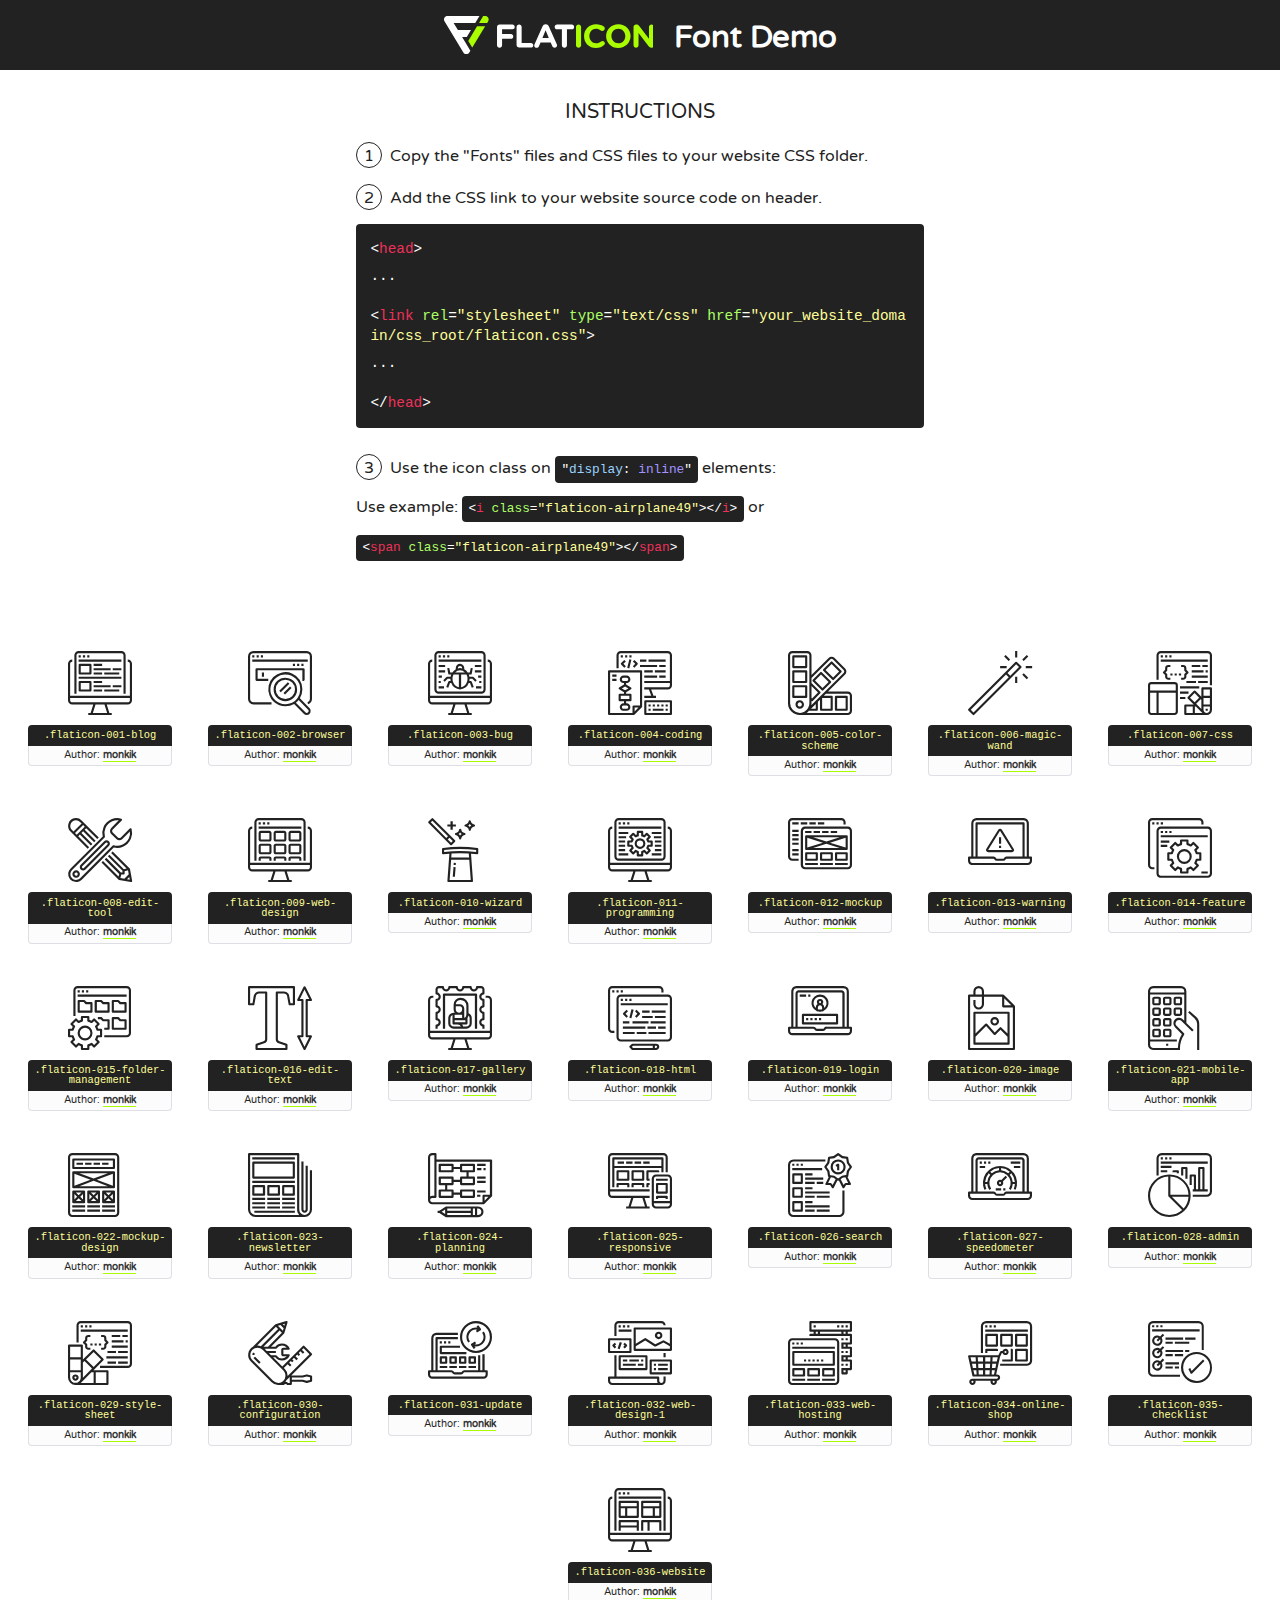
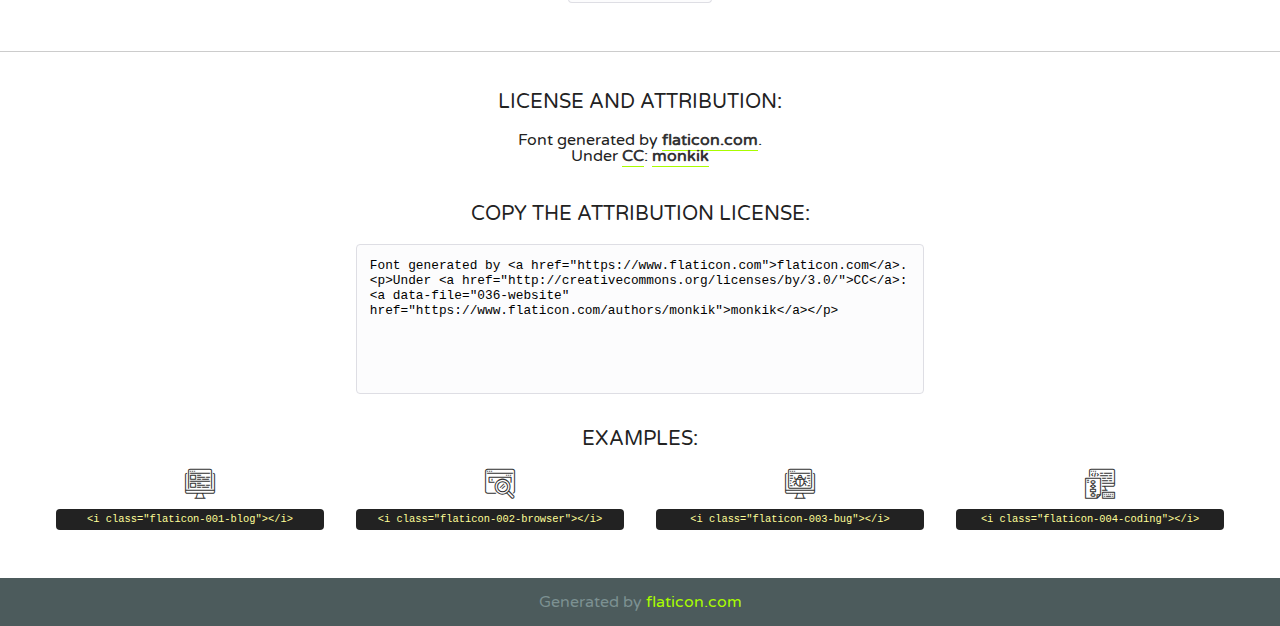
<file: css/font/flaticon.html>
<!DOCTYPE html>
<!--
  Flaticon icon font: Flaticon
  Creation date: 23/08/2018 09:42
-->
<html>
<!DOCTYPE html>
<html>

<head>
    <title>Flaticon WebFont</title>
    <link href="http://fonts.googleapis.com/css?family=Varela+Round" rel="stylesheet" type="text/css" />
    <link rel="stylesheet" type="text/css" href="flaticon.css">
    <meta charset="UTF-8">
    <style>
    html, body, div, span, applet, object, iframe,
    h1, h2, h3, h4, h5, h6, p, blockquote, pre,
    a, abbr, acronym, address, big, cite, code,
    del, dfn, em, img, ins, kbd, q, s, samp,
    small, strike, strong, sub, sup, tt, var,
    b, u, i, center,
    dl, dt, dd, ol, ul, li,
    fieldset, form, label, legend,
    table, caption, tbody, tfoot, thead, tr, th, td,
    article, aside, canvas, details, embed, 
    figure, figcaption, footer, header, hgroup, 
    menu, nav, output, ruby, section, summary,
    time, mark, audio, video {
        margin: 0;
        padding: 0;
        border: 0;
        font-size: 100%;
        font: inherit;
        vertical-align: baseline;
    }
    /* HTML5 display-role reset for older browsers */
    article, aside, details, figcaption, figure, 
    footer, header, hgroup, menu, nav, section {
        display: block;
    }
    body {
        line-height: 1;
    }
    ol, ul {
        list-style: none;
    }
    blockquote, q {
        quotes: none;
    }
    blockquote:before, blockquote:after,
    q:before, q:after {
        content: '';
        content: none;
    }
    table {
        border-collapse: collapse;
        border-spacing: 0;
    }
    body {
        font-family: 'Varela Round', Helvetica, Arial, sans-serif;
        font-size: 16px;
        color: #222;
    }
    a {
        color: #333;
        border-bottom: 1px solid #a9fd00;
        font-weight: bold;
        text-decoration: none;
    }
    * {
        -moz-box-sizing: border-box;
        -webkit-box-sizing: border-box;
        box-sizing: border-box;
        margin: 0;
        padding: 0;
    }
    [class^="flaticon-"]:before, [class*=" flaticon-"]:before, [class^="flaticon-"]:after, [class*=" flaticon-"]:after {
        font-family: Flaticon;
        font-size: 30px;
        font-style: normal;
        margin-left: 20px;
        color: #333;
    }
    .wrapper {
        max-width: 600px;
        margin: auto;
        padding: 0 1em;
    }
    .title {
        font-size: 1.25em;
        text-align: center;
        margin-bottom: 1em;
        text-transform: uppercase;
    }
    header {
        text-align: center;
        background-color: #222;
        color: #fff;
        padding: 1em;
    }
    header .logo {
        width: 210px;
        height: 38px;
        display: inline-block;
        vertical-align: middle;
        margin-right: 1em;
        border: none;
    }
    header strong {
        font-size: 1.95em;
        font-weight: bold;
        vertical-align: middle;
        margin-top: 5px;
        display: inline-block;
    }
    .demo {
        margin: 2em auto;
        line-height: 1.25em;
    }
    .demo ul li {
        margin-bottom: 1em;
    }
    .demo ul li .num {
        color: #222;
        border-radius: 20px;
        display: inline-block;
        width: 26px;
        padding: 3px;
        height: 26px;
        text-align: center;
        margin-right: 0.5em;
        border: 1px solid #222;
    }
    .demo ul li code {
        background-color: #222;
        border-radius: 4px;
        padding: 0.25em 0.5em;
        display: inline-block;
        color: #fff;
        font-family: Consolas,Monaco,Lucida Console,Liberation Mono,DejaVu Sans Mono,Bitstream Vera Sans Mono,Courier New, monospace;
        font-weight: lighter;
        margin-top: 1em;
        font-size: 0.8em;
        word-break: break-all;
    }
    .demo ul li code.big {
        padding: 1em;
        font-size: 0.9em;
    }
    .demo ul li code .red {
        color: #EF3159;
    }
    .demo ul li code .green {
        color: #ACFF65;
    }
    .demo ul li code .yellow {
        color: #FFFF99;
    }
    .demo ul li code .blue {
        color: #99D3FF;
    }
    .demo ul li code .purple {
        color: #A295FF;
    }
    .demo ul li code .dots {
        margin-top: 0.5em;
        display: block;
    }
    #glyphs {
        border-bottom: 1px solid #ccc;
        padding: 2em 0;
        text-align: center;
    }
    .glyph {
        display: inline-block;
        width: 9em;
        margin: 1em;
        text-align: center;
        vertical-align: top;
        background: #FFF;
    }
    .glyph .glyph-icon {
        padding: 10px;
        display: block;
        font-family:"Flaticon";
        font-size: 64px;
        line-height: 1;
    }
    .glyph .glyph-icon:before {
        font-size: 64px;
        color: #222;
        margin-left: 0;
    }
    .class-name {
        font-size: 0.65em;
        background-color: #222;
        color: #fff;
        border-radius: 4px 4px 0 0;
        padding: 0.5em;
        color: #FFFF99;
        font-family: Consolas,Monaco,Lucida Console,Liberation Mono,DejaVu Sans Mono,Bitstream Vera Sans Mono,Courier New, monospace;
    }
    .author-name {
        font-size: 0.6em;
        background-color: #fcfcfd;
        border: 1px solid #DEDEE4;
        border-top: 0;
        border-radius: 0 0 4px 4px;
        padding: 0.5em;
    }
    .class-name:last-child {
        font-size: 10px;
        color:#888;
    }
    .class-name:last-child a {
        font-size: 10px;
        color:#555;
    }
    .class-name:last-child a:hover {
        color:#a9fd00;
    }
    .glyph > input {
        display: block;
        width: 100px;
        margin: 5px auto;
        text-align: center;
        font-size: 12px;
        cursor: text;
    }
    .glyph > input.icon-input {
        font-family:"Flaticon";
        font-size: 16px;
        margin-bottom: 10px;
    }
    .attribution .title {
        margin-top: 2em;
    }
    .attribution textarea {
        background-color: #fcfcfd;
        padding: 1em;
        border: none;
        box-shadow: none;
        border: 1px solid #DEDEE4;
        border-radius: 4px;
        resize: none;
        width: 100%;
        height: 150px;
        font-size: 0.8em;
        font-family: Consolas,Monaco,Lucida Console,Liberation Mono,DejaVu Sans Mono,Bitstream Vera Sans Mono,Courier New, monospace;
        -webkit-appearance: none;
    }
    .iconsuse {
        margin: 2em auto;
        text-align: center;
        max-width: 1200px;
    }
    .iconsuse:after {
        content: '';
        display: table;
        clear: both;
    }
    .iconsuse .image {
        float: left;
        width: 25%;
        padding: 0 1em;
    }
    .iconsuse .image p {
        margin-bottom: 1em;
    }
    .iconsuse .image span {
        display: block;
        font-size: 0.65em;
        background-color: #222;
        color: #fff;
        border-radius: 4px;
        padding: 0.5em;
        color: #FFFF99;
        margin-top: 1em;
        font-family: Consolas,Monaco,Lucida Console,Liberation Mono,DejaVu Sans Mono,Bitstream Vera Sans Mono,Courier New, monospace;
    }
    #footer {
        text-align: center;
        background-color: #4C5B5C;
        color: #7c9192;
        padding: 1em;
    }
    #footer a {
        border: none;
        color: #a9fd00;
        font-weight: normal;
    }
    @media (max-width: 960px) {
        .iconsuse .image {
            width: 50%;
        }
    }
    @media (max-width: 560px) {
        .iconsuse .image {
            width: 100%;
        }
    }
    </style>
</head>

<body class="characters-off">

    <header>
        <a href="https://www.flaticon.com" target="_blank" class="logo">
            <svg version="1.1" xmlns="http://www.w3.org/2000/svg" xmlns:xlink="http://www.w3.org/1999/xlink" xmlns:a="http://ns.adobe.com/AdobeSVGViewerExtensions/3.0/" viewBox="0 0 560.875 102.036" enable-background="new 0 0 560.875 102.036" xml:space="preserve">
                <defs>
                </defs>
                <g>
                    <g class="letters">
                        <path fill="#ffffff" d="M141.596,29.675c0-3.777,2.985-6.767,6.764-6.767h34.438c3.426,0,6.15,2.728,6.15,6.15
                        c0,3.43-2.724,6.149-6.15,6.149h-27.674v13.091h23.719c3.429,0,6.151,2.724,6.151,6.15c0,3.43-2.723,6.149-6.151,6.149h-23.719
                        v17.574c0,3.773-2.986,6.761-6.764,6.761c-3.779,0-6.764-2.989-6.764-6.761V29.675z"></path>
                        <path fill="#ffffff" d="M193.844,29.149c0-3.781,2.985-6.767,6.764-6.767c3.776,0,6.763,2.985,6.763,6.767v42.957h25.039
                        c3.426,0,6.149,2.726,6.149,6.153c0,3.425-2.723,6.15-6.149,6.15h-31.802c-3.779,0-6.764-2.986-6.764-6.768V29.149z"></path>
                        <path fill="#ffffff" d="M241.891,75.71l21.438-48.407c1.492-3.341,4.215-5.357,7.906-5.357h0.792
                        c3.686,0,6.323,2.017,7.815,5.357l21.439,48.407c0.436,0.967,0.701,1.845,0.701,2.723c0,3.602-2.809,6.501-6.414,6.501
                        c-3.161,0-5.269-1.845-6.499-4.655l-4.132-9.661h-27.059l-4.301,10.102c-1.144,2.631-3.426,4.214-6.237,4.214
                        c-3.517,0-6.24-2.81-6.24-6.325C241.1,77.64,241.451,76.677,241.891,75.71z M279.932,58.666l-8.521-20.297l-8.526,20.297H279.932
                        z"></path>
                        <path fill="#ffffff" d="M314.864,35.387H301.86c-3.429,0-6.239-2.813-6.239-6.238c0-3.429,2.811-6.24,6.239-6.24h39.533
                        c3.426,0,6.237,2.811,6.237,6.24c0,3.425-2.811,6.238-6.237,6.238h-13.001v42.785c0,3.773-2.99,6.761-6.764,6.761
                        c-3.779,0-6.764-2.989-6.764-6.761V35.387z"></path>
                        <path fill="#A9FD00" d="M352.615,29.149c0-3.781,2.985-6.767,6.767-6.767c3.774,0,6.761,2.985,6.761,6.767v49.024
                        c0,3.773-2.987,6.761-6.761,6.761c-3.781,0-6.767-2.989-6.767-6.761V29.149z"></path>
                        <path fill="#A9FD00" d="M374.132,53.836v-0.179c0-17.481,13.178-31.801,32.065-31.801c9.22,0,15.459,2.458,20.557,6.238
                        c1.402,1.054,2.637,2.985,2.637,5.357c0,3.692-2.985,6.59-6.681,6.59c-1.845,0-3.071-0.702-4.044-1.319
                        c-3.776-2.813-7.729-4.393-12.562-4.393c-10.364,0-17.831,8.611-17.831,19.154v0.173c0,10.542,7.291,19.329,17.831,19.329
                        c5.715,0,9.492-1.756,13.359-4.834c1.049-0.874,2.458-1.491,4.039-1.491c3.429,0,6.325,2.813,6.325,6.236
                        c0,2.106-1.056,3.78-2.282,4.834c-5.539,4.834-12.036,7.733-21.878,7.733C387.572,85.464,374.132,71.493,374.132,53.836z"></path>
                        <path fill="#A9FD00" d="M433.009,53.836v-0.179c0-17.481,13.79-31.801,32.766-31.801c18.981,0,32.592,14.143,32.592,31.628v0.173
                        c0,17.483-13.785,31.807-32.769,31.807C446.625,85.464,433.009,71.32,433.009,53.836z M484.224,53.836v-0.179
                        c0-10.539-7.725-19.326-18.626-19.326c-10.893,0-18.449,8.611-18.449,19.154v0.173c0,10.542,7.73,19.329,18.626,19.329
                        C476.676,72.986,484.224,64.378,484.224,53.836z"></path>
                        <path fill="#A9FD00" d="M506.233,29.321c0-3.774,2.99-6.763,6.767-6.763h1.401c3.252,0,5.183,1.583,7.029,3.953l26.093,34.265
                        V29.059c0-3.692,2.99-6.677,6.681-6.677c3.683,0,6.671,2.985,6.671,6.677v48.934c0,3.78-2.987,6.765-6.764,6.765h-0.436
                        c-3.257,0-5.188-1.581-7.034-3.953l-27.056-35.492v32.944c0,3.687-2.985,6.676-6.678,6.676c-3.683,0-6.673-2.989-6.673-6.676
                        V29.321z"></path>
                    </g>
                    <g class="insignia">
                        <path fill="#ffffff" d="M48.372,56.137h12.517l11.156-18.537H37.186L25.688,18.539h57.825L94.668,0H9.271
                        C5.925,0,2.842,1.801,1.198,4.716c-1.644,2.907-1.593,6.482,0.134,9.343l50.38,83.501c1.678,2.781,4.689,4.476,7.938,4.476
                        c3.246,0,6.257-1.695,7.935-4.476l2.898-4.804L48.372,56.137z"></path>
                        <g class="i">
                            <path fill="#A9FD00" d="M93.575,18.539h0.031v0.004l21.652,0.004l2.705-4.488c1.727-2.861,1.778-6.436,0.133-9.343
                            C116.454,1.801,113.371,0,110.026,0h-5.294L93.575,18.539z"></path>
                            <polygon fill="#A9FD00" points="88.291,27.356 64.725,66.486 75.519,84.404 109.942,27.356"></polygon>
                        </g>
                    </g>
                </g>
            </svg>
        </a>
        <strong>Font Demo</strong>
    </header>


    <section class="demo wrapper">

        <p class="title">Instructions</p>

        <ul>
            <li>
                <span class="num">1</span>Copy the "Fonts" files and CSS files to your website CSS folder.
            </li>
            <li>
                <span class="num">2</span>Add the CSS link to your website source code on header.
                <code class="big">
                    &lt;<span class="red">head</span>&gt;
                    <br/><span class="dots">...</span>
                    <br/>&lt;<span class="red">link</span> <span class="green">rel</span>=<span class="yellow">"stylesheet"</span> <span class="green">type</span>=<span class="yellow">"text/css"</span> <span class="green">href</span>=<span class="yellow">"your_website_domain/css_root/flaticon.css"</span>&gt;
                    <br/><span class="dots">...</span>
                    <br/>&lt;/<span class="red">head</span>&gt;
                </code>
            </li>

            <li>
                <p>
                    <span class="num">3</span>Use the icon class on <code>"<span class="blue">display</span>:<span class="purple"> inline</span>"</code> elements:
                    <br />
                    Use example: <code>&lt;<span class="red">i</span> <span class="green">class</span>=<span class="yellow">&quot;flaticon-airplane49&quot;</span>&gt;&lt;/<span class="red">i</span>&gt;</code> or <code>&lt;<span class="red">span</span> <span class="green">class</span>=<span class="yellow">&quot;flaticon-airplane49&quot;</span>&gt;&lt;/<span class="red">span</span>&gt;</code>
            </li>
        </ul>

    </section>




   <section id="glyphs">          
    
      
        <div class="glyph"><div class="glyph-icon flaticon-001-blog"></div>
            <div class="class-name">.flaticon-001-blog</div>
            <div class="author-name">Author: <a data-file="001-blog" href="https://www.flaticon.com/authors/monkik">monkik</a> </div> 
        </div>        
        
        <div class="glyph"><div class="glyph-icon flaticon-002-browser"></div>
            <div class="class-name">.flaticon-002-browser</div>
            <div class="author-name">Author: <a data-file="002-browser" href="https://www.flaticon.com/authors/monkik">monkik</a> </div> 
        </div>        
        
        <div class="glyph"><div class="glyph-icon flaticon-003-bug"></div>
            <div class="class-name">.flaticon-003-bug</div>
            <div class="author-name">Author: <a data-file="003-bug" href="https://www.flaticon.com/authors/monkik">monkik</a> </div> 
        </div>        
        
        <div class="glyph"><div class="glyph-icon flaticon-004-coding"></div>
            <div class="class-name">.flaticon-004-coding</div>
            <div class="author-name">Author: <a data-file="004-coding" href="https://www.flaticon.com/authors/monkik">monkik</a> </div> 
        </div>        
        
        <div class="glyph"><div class="glyph-icon flaticon-005-color-scheme"></div>
            <div class="class-name">.flaticon-005-color-scheme</div>
            <div class="author-name">Author: <a data-file="005-color-scheme" href="https://www.flaticon.com/authors/monkik">monkik</a> </div> 
        </div>        
        
        <div class="glyph"><div class="glyph-icon flaticon-006-magic-wand"></div>
            <div class="class-name">.flaticon-006-magic-wand</div>
            <div class="author-name">Author: <a data-file="006-magic-wand" href="https://www.flaticon.com/authors/monkik">monkik</a> </div> 
        </div>        
        
        <div class="glyph"><div class="glyph-icon flaticon-007-css"></div>
            <div class="class-name">.flaticon-007-css</div>
            <div class="author-name">Author: <a data-file="007-css" href="https://www.flaticon.com/authors/monkik">monkik</a> </div> 
        </div>        
        
        <div class="glyph"><div class="glyph-icon flaticon-008-edit-tool"></div>
            <div class="class-name">.flaticon-008-edit-tool</div>
            <div class="author-name">Author: <a data-file="008-edit-tool" href="https://www.flaticon.com/authors/monkik">monkik</a> </div> 
        </div>        
        
        <div class="glyph"><div class="glyph-icon flaticon-009-web-design"></div>
            <div class="class-name">.flaticon-009-web-design</div>
            <div class="author-name">Author: <a data-file="009-web-design" href="https://www.flaticon.com/authors/monkik">monkik</a> </div> 
        </div>        
        
        <div class="glyph"><div class="glyph-icon flaticon-010-wizard"></div>
            <div class="class-name">.flaticon-010-wizard</div>
            <div class="author-name">Author: <a data-file="010-wizard" href="https://www.flaticon.com/authors/monkik">monkik</a> </div> 
        </div>        
        
        <div class="glyph"><div class="glyph-icon flaticon-011-programming"></div>
            <div class="class-name">.flaticon-011-programming</div>
            <div class="author-name">Author: <a data-file="011-programming" href="https://www.flaticon.com/authors/monkik">monkik</a> </div> 
        </div>        
        
        <div class="glyph"><div class="glyph-icon flaticon-012-mockup"></div>
            <div class="class-name">.flaticon-012-mockup</div>
            <div class="author-name">Author: <a data-file="012-mockup" href="https://www.flaticon.com/authors/monkik">monkik</a> </div> 
        </div>        
        
        <div class="glyph"><div class="glyph-icon flaticon-013-warning"></div>
            <div class="class-name">.flaticon-013-warning</div>
            <div class="author-name">Author: <a data-file="013-warning" href="https://www.flaticon.com/authors/monkik">monkik</a> </div> 
        </div>        
        
        <div class="glyph"><div class="glyph-icon flaticon-014-feature"></div>
            <div class="class-name">.flaticon-014-feature</div>
            <div class="author-name">Author: <a data-file="014-feature" href="https://www.flaticon.com/authors/monkik">monkik</a> </div> 
        </div>        
        
        <div class="glyph"><div class="glyph-icon flaticon-015-folder-management"></div>
            <div class="class-name">.flaticon-015-folder-management</div>
            <div class="author-name">Author: <a data-file="015-folder-management" href="https://www.flaticon.com/authors/monkik">monkik</a> </div> 
        </div>        
        
        <div class="glyph"><div class="glyph-icon flaticon-016-edit-text"></div>
            <div class="class-name">.flaticon-016-edit-text</div>
            <div class="author-name">Author: <a data-file="016-edit-text" href="https://www.flaticon.com/authors/monkik">monkik</a> </div> 
        </div>        
        
        <div class="glyph"><div class="glyph-icon flaticon-017-gallery"></div>
            <div class="class-name">.flaticon-017-gallery</div>
            <div class="author-name">Author: <a data-file="017-gallery" href="https://www.flaticon.com/authors/monkik">monkik</a> </div> 
        </div>        
        
        <div class="glyph"><div class="glyph-icon flaticon-018-html"></div>
            <div class="class-name">.flaticon-018-html</div>
            <div class="author-name">Author: <a data-file="018-html" href="https://www.flaticon.com/authors/monkik">monkik</a> </div> 
        </div>        
        
        <div class="glyph"><div class="glyph-icon flaticon-019-login"></div>
            <div class="class-name">.flaticon-019-login</div>
            <div class="author-name">Author: <a data-file="019-login" href="https://www.flaticon.com/authors/monkik">monkik</a> </div> 
        </div>        
        
        <div class="glyph"><div class="glyph-icon flaticon-020-image"></div>
            <div class="class-name">.flaticon-020-image</div>
            <div class="author-name">Author: <a data-file="020-image" href="https://www.flaticon.com/authors/monkik">monkik</a> </div> 
        </div>        
        
        <div class="glyph"><div class="glyph-icon flaticon-021-mobile-app"></div>
            <div class="class-name">.flaticon-021-mobile-app</div>
            <div class="author-name">Author: <a data-file="021-mobile-app" href="https://www.flaticon.com/authors/monkik">monkik</a> </div> 
        </div>        
        
        <div class="glyph"><div class="glyph-icon flaticon-022-mockup-design"></div>
            <div class="class-name">.flaticon-022-mockup-design</div>
            <div class="author-name">Author: <a data-file="022-mockup-design" href="https://www.flaticon.com/authors/monkik">monkik</a> </div> 
        </div>        
        
        <div class="glyph"><div class="glyph-icon flaticon-023-newsletter"></div>
            <div class="class-name">.flaticon-023-newsletter</div>
            <div class="author-name">Author: <a data-file="023-newsletter" href="https://www.flaticon.com/authors/monkik">monkik</a> </div> 
        </div>        
        
        <div class="glyph"><div class="glyph-icon flaticon-024-planning"></div>
            <div class="class-name">.flaticon-024-planning</div>
            <div class="author-name">Author: <a data-file="024-planning" href="https://www.flaticon.com/authors/monkik">monkik</a> </div> 
        </div>        
        
        <div class="glyph"><div class="glyph-icon flaticon-025-responsive"></div>
            <div class="class-name">.flaticon-025-responsive</div>
            <div class="author-name">Author: <a data-file="025-responsive" href="https://www.flaticon.com/authors/monkik">monkik</a> </div> 
        </div>        
        
        <div class="glyph"><div class="glyph-icon flaticon-026-search"></div>
            <div class="class-name">.flaticon-026-search</div>
            <div class="author-name">Author: <a data-file="026-search" href="https://www.flaticon.com/authors/monkik">monkik</a> </div> 
        </div>        
        
        <div class="glyph"><div class="glyph-icon flaticon-027-speedometer"></div>
            <div class="class-name">.flaticon-027-speedometer</div>
            <div class="author-name">Author: <a data-file="027-speedometer" href="https://www.flaticon.com/authors/monkik">monkik</a> </div> 
        </div>        
        
        <div class="glyph"><div class="glyph-icon flaticon-028-admin"></div>
            <div class="class-name">.flaticon-028-admin</div>
            <div class="author-name">Author: <a data-file="028-admin" href="https://www.flaticon.com/authors/monkik">monkik</a> </div> 
        </div>        
        
        <div class="glyph"><div class="glyph-icon flaticon-029-style-sheet"></div>
            <div class="class-name">.flaticon-029-style-sheet</div>
            <div class="author-name">Author: <a data-file="029-style-sheet" href="https://www.flaticon.com/authors/monkik">monkik</a> </div> 
        </div>        
        
        <div class="glyph"><div class="glyph-icon flaticon-030-configuration"></div>
            <div class="class-name">.flaticon-030-configuration</div>
            <div class="author-name">Author: <a data-file="030-configuration" href="https://www.flaticon.com/authors/monkik">monkik</a> </div> 
        </div>        
        
        <div class="glyph"><div class="glyph-icon flaticon-031-update"></div>
            <div class="class-name">.flaticon-031-update</div>
            <div class="author-name">Author: <a data-file="031-update" href="https://www.flaticon.com/authors/monkik">monkik</a> </div> 
        </div>        
        
        <div class="glyph"><div class="glyph-icon flaticon-032-web-design-1"></div>
            <div class="class-name">.flaticon-032-web-design-1</div>
            <div class="author-name">Author: <a data-file="032-web-design-1" href="https://www.flaticon.com/authors/monkik">monkik</a> </div> 
        </div>        
        
        <div class="glyph"><div class="glyph-icon flaticon-033-web-hosting"></div>
            <div class="class-name">.flaticon-033-web-hosting</div>
            <div class="author-name">Author: <a data-file="033-web-hosting" href="https://www.flaticon.com/authors/monkik">monkik</a> </div> 
        </div>        
        
        <div class="glyph"><div class="glyph-icon flaticon-034-online-shop"></div>
            <div class="class-name">.flaticon-034-online-shop</div>
            <div class="author-name">Author: <a data-file="034-online-shop" href="https://www.flaticon.com/authors/monkik">monkik</a> </div> 
        </div>        
        
        <div class="glyph"><div class="glyph-icon flaticon-035-checklist"></div>
            <div class="class-name">.flaticon-035-checklist</div>
            <div class="author-name">Author: <a data-file="035-checklist" href="https://www.flaticon.com/authors/monkik">monkik</a> </div> 
        </div>        
        
        <div class="glyph"><div class="glyph-icon flaticon-036-website"></div>
            <div class="class-name">.flaticon-036-website</div>
            <div class="author-name">Author: <a data-file="036-website" href="https://www.flaticon.com/authors/monkik">monkik</a> </div> 
        </div>        
        

    </section>



    <section class="attribution wrapper"   style="text-align:center;">

      <div class="title">License and attribution:</div><div class="attrDiv">Font generated by <a href="https://www.flaticon.com">flaticon.com</a>. <div><p>Under <a href="http://creativecommons.org/licenses/by/3.0/">CC</a>: <a data-file="036-website" href="https://www.flaticon.com/authors/monkik">monkik</a></p>  </div>
      </div>
      <div class="title">Copy the Attribution License:</div>

    <textarea onclick="this.focus();this.select();">Font generated by &lt;a href=&quot;https://www.flaticon.com&quot;&gt;flaticon.com&lt;/a&gt;. <p>Under <a href="http://creativecommons.org/licenses/by/3.0/">CC</a>: <a data-file="036-website" href="https://www.flaticon.com/authors/monkik">monkik</a></p>  
     </textarea>

    </section>

    <section class="iconsuse">

          <div class="title">Examples:</div>            
             
            <div class="image">
                <p>
                    <i class="glyph-icon flaticon-001-blog"></i> 
                    <span>&lt;i class=&quot;flaticon-001-blog&quot;&gt;&lt;/i&gt;</span>
                </p>
            </div>
            
            <div class="image">
                <p>
                    <i class="glyph-icon flaticon-002-browser"></i> 
                    <span>&lt;i class=&quot;flaticon-002-browser&quot;&gt;&lt;/i&gt;</span>
                </p>
            </div>
            
            <div class="image">
                <p>
                    <i class="glyph-icon flaticon-003-bug"></i> 
                    <span>&lt;i class=&quot;flaticon-003-bug&quot;&gt;&lt;/i&gt;</span>
                </p>
            </div>
            
            <div class="image">
                <p>
                    <i class="glyph-icon flaticon-004-coding"></i> 
                    <span>&lt;i class=&quot;flaticon-004-coding&quot;&gt;&lt;/i&gt;</span>
                </p>
            </div>
                       
        </div>
                            
    </section>

<div id="footer">
    <div>Generated by <a href="https://www.flaticon.com">flaticon.com</a>
    </div>
</div>



</body>
</html>
</file>
<file: css/themify-icons.css>
@font-face {
	font-family: 'themify';
	src:url('../fonts/themify.eot?-fvbane');
	src:url('../fonts/themify.eot?#iefix-fvbane') format('embedded-opentype'),
		url('../fonts/themify.woff?-fvbane') format('woff'),
		url('../fonts/themify.ttf?-fvbane') format('truetype'),
		url('../fonts/themify.svg?-fvbane#themify') format('svg');
	font-weight: normal;
	font-style: normal;
}

[class^="ti-"], [class*=" ti-"] {
	font-family: 'themify';
	speak: none;
	font-style: normal;
	font-weight: normal;
	font-variant: normal;
	text-transform: none;
	line-height: 1;

	/* Better Font Rendering =========== */
	-webkit-font-smoothing: antialiased;
	-moz-osx-font-smoothing: grayscale;
}

.ti-wand:before {
	content: "\e600";
}
.ti-volume:before {
	content: "\e601";
}
.ti-user:before {
	content: "\e602";
}
.ti-unlock:before {
	content: "\e603";
}
.ti-unlink:before {
	content: "\e604";
}
.ti-trash:before {
	content: "\e605";
}
.ti-thought:before {
	content: "\e606";
}
.ti-target:before {
	content: "\e607";
}
.ti-tag:before {
	content: "\e608";
}
.ti-tablet:before {
	content: "\e609";
}
.ti-star:before {
	content: "\e60a";
}
.ti-spray:before {
	content: "\e60b";
}
.ti-signal:before {
	content: "\e60c";
}
.ti-shopping-cart:before {
	content: "\e60d";
}
.ti-shopping-cart-full:before {
	content: "\e60e";
}
.ti-settings:before {
	content: "\e60f";
}
.ti-search:before {
	content: "\e610";
}
.ti-zoom-in:before {
	content: "\e611";
}
.ti-zoom-out:before {
	content: "\e612";
}
.ti-cut:before {
	content: "\e613";
}
.ti-ruler:before {
	content: "\e614";
}
.ti-ruler-pencil:before {
	content: "\e615";
}
.ti-ruler-alt:before {
	content: "\e616";
}
.ti-bookmark:before {
	content: "\e617";
}
.ti-bookmark-alt:before {
	content: "\e618";
}
.ti-reload:before {
	content: "\e619";
}
.ti-plus:before {
	content: "\e61a";
}
.ti-pin:before {
	content: "\e61b";
}
.ti-pencil:before {
	content: "\e61c";
}
.ti-pencil-alt:before {
	content: "\e61d";
}
.ti-paint-roller:before {
	content: "\e61e";
}
.ti-paint-bucket:before {
	content: "\e61f";
}
.ti-na:before {
	content: "\e620";
}
.ti-mobile:before {
	content: "\e621";
}
.ti-minus:before {
	content: "\e622";
}
.ti-medall:before {
	content: "\e623";
}
.ti-medall-alt:before {
	content: "\e624";
}
.ti-marker:before {
	content: "\e625";
}
.ti-marker-alt:before {
	content: "\e626";
}
.ti-arrow-up:before {
	content: "\e627";
}
.ti-arrow-right:before {
	content: "\e628";
}
.ti-arrow-left:before {
	content: "\e629";
}
.ti-arrow-down:before {
	content: "\e62a";
}
.ti-lock:before {
	content: "\e62b";
}
.ti-location-arrow:before {
	content: "\e62c";
}
.ti-link:before {
	content: "\e62d";
}
.ti-layout:before {
	content: "\e62e";
}
.ti-layers:before {
	content: "\e62f";
}
.ti-layers-alt:before {
	content: "\e630";
}
.ti-key:before {
	content: "\e631";
}
.ti-import:before {
	content: "\e632";
}
.ti-image:before {
	content: "\e633";
}
.ti-heart:before {
	content: "\e634";
}
.ti-heart-broken:before {
	content: "\e635";
}
.ti-hand-stop:before {
	content: "\e636";
}
.ti-hand-open:before {
	content: "\e637";
}
.ti-hand-drag:before {
	content: "\e638";
}
.ti-folder:before {
	content: "\e639";
}
.ti-flag:before {
	content: "\e63a";
}
.ti-flag-alt:before {
	content: "\e63b";
}
.ti-flag-alt-2:before {
	content: "\e63c";
}
.ti-eye:before {
	content: "\e63d";
}
.ti-export:before {
	content: "\e63e";
}
.ti-exchange-vertical:before {
	content: "\e63f";
}
.ti-desktop:before {
	content: "\e640";
}
.ti-cup:before {
	content: "\e641";
}
.ti-crown:before {
	content: "\e642";
}
.ti-comments:before {
	content: "\e643";
}
.ti-comment:before {
	content: "\e644";
}
.ti-comment-alt:before {
	content: "\e645";
}
.ti-close:before {
	content: "\e646";
}
.ti-clip:before {
	content: "\e647";
}
.ti-angle-up:before {
	content: "\e648";
}
.ti-angle-right:before {
	content: "\e649";
}
.ti-angle-left:before {
	content: "\e64a";
}
.ti-angle-down:before {
	content: "\e64b";
}
.ti-check:before {
	content: "\e64c";
}
.ti-check-box:before {
	content: "\e64d";
}
.ti-camera:before {
	content: "\e64e";
}
.ti-announcement:before {
	content: "\e64f";
}
.ti-brush:before {
	content: "\e650";
}
.ti-briefcase:before {
	content: "\e651";
}
.ti-bolt:before {
	content: "\e652";
}
.ti-bolt-alt:before {
	content: "\e653";
}
.ti-blackboard:before {
	content: "\e654";
}
.ti-bag:before {
	content: "\e655";
}
.ti-move:before {
	content: "\e656";
}
.ti-arrows-vertical:before {
	content: "\e657";
}
.ti-arrows-horizontal:before {
	content: "\e658";
}
.ti-fullscreen:before {
	content: "\e659";
}
.ti-arrow-top-right:before {
	content: "\e65a";
}
.ti-arrow-top-left:before {
	content: "\e65b";
}
.ti-arrow-circle-up:before {
	content: "\e65c";
}
.ti-arrow-circle-right:before {
	content: "\e65d";
}
.ti-arrow-circle-left:before {
	content: "\e65e";
}
.ti-arrow-circle-down:before {
	content: "\e65f";
}
.ti-angle-double-up:before {
	content: "\e660";
}
.ti-angle-double-right:before {
	content: "\e661";
}
.ti-angle-double-left:before {
	content: "\e662";
}
.ti-angle-double-down:before {
	content: "\e663";
}
.ti-zip:before {
	content: "\e664";
}
.ti-world:before {
	content: "\e665";
}
.ti-wheelchair:before {
	content: "\e666";
}
.ti-view-list:before {
	content: "\e667";
}
.ti-view-list-alt:before {
	content: "\e668";
}
.ti-view-grid:before {
	content: "\e669";
}
.ti-uppercase:before {
	content: "\e66a";
}
.ti-upload:before {
	content: "\e66b";
}
.ti-underline:before {
	content: "\e66c";
}
.ti-truck:before {
	content: "\e66d";
}
.ti-timer:before {
	content: "\e66e";
}
.ti-ticket:before {
	content: "\e66f";
}
.ti-thumb-up:before {
	content: "\e670";
}
.ti-thumb-down:before {
	content: "\e671";
}
.ti-text:before {
	content: "\e672";
}
.ti-stats-up:before {
	content: "\e673";
}
.ti-stats-down:before {
	content: "\e674";
}
.ti-split-v:before {
	content: "\e675";
}
.ti-split-h:before {
	content: "\e676";
}
.ti-smallcap:before {
	content: "\e677";
}
.ti-shine:before {
	content: "\e678";
}
.ti-shift-right:before {
	content: "\e679";
}
.ti-shift-left:before {
	content: "\e67a";
}
.ti-shield:before {
	content: "\e67b";
}
.ti-notepad:before {
	content: "\e67c";
}
.ti-server:before {
	content: "\e67d";
}
.ti-quote-right:before {
	content: "\e67e";
}
.ti-quote-left:before {
	content: "\e67f";
}
.ti-pulse:before {
	content: "\e680";
}
.ti-printer:before {
	content: "\e681";
}
.ti-power-off:before {
	content: "\e682";
}
.ti-plug:before {
	content: "\e683";
}
.ti-pie-chart:before {
	content: "\e684";
}
.ti-paragraph:before {
	content: "\e685";
}
.ti-panel:before {
	content: "\e686";
}
.ti-package:before {
	content: "\e687";
}
.ti-music:before {
	content: "\e688";
}
.ti-music-alt:before {
	content: "\e689";
}
.ti-mouse:before {
	content: "\e68a";
}
.ti-mouse-alt:before {
	content: "\e68b";
}
.ti-money:before {
	content: "\e68c";
}
.ti-microphone:before {
	content: "\e68d";
}
.ti-menu:before {
	content: "\e68e";
}
.ti-menu-alt:before {
	content: "\e68f";
}
.ti-map:before {
	content: "\e690";
}
.ti-map-alt:before {
	content: "\e691";
}
.ti-loop:before {
	content: "\e692";
}
.ti-location-pin:before {
	content: "\e693";
}
.ti-list:before {
	content: "\e694";
}
.ti-light-bulb:before {
	content: "\e695";
}
.ti-Italic:before {
	content: "\e696";
}
.ti-info:before {
	content: "\e697";
}
.ti-infinite:before {
	content: "\e698";
}
.ti-id-badge:before {
	content: "\e699";
}
.ti-hummer:before {
	content: "\e69a";
}
.ti-home:before {
	content: "\e69b";
}
.ti-help:before {
	content: "\e69c";
}
.ti-headphone:before {
	content: "\e69d";
}
.ti-harddrives:before {
	content: "\e69e";
}
.ti-harddrive:before {
	content: "\e69f";
}
.ti-gift:before {
	content: "\e6a0";
}
.ti-game:before {
	content: "\e6a1";
}
.ti-filter:before {
	content: "\e6a2";
}
.ti-files:before {
	content: "\e6a3";
}
.ti-file:before {
	content: "\e6a4";
}
.ti-eraser:before {
	content: "\e6a5";
}
.ti-envelope:before {
	content: "\e6a6";
}
.ti-download:before {
	content: "\e6a7";
}
.ti-direction:before {
	content: "\e6a8";
}
.ti-direction-alt:before {
	content: "\e6a9";
}
.ti-dashboard:before {
	content: "\e6aa";
}
.ti-control-stop:before {
	content: "\e6ab";
}
.ti-control-shuffle:before {
	content: "\e6ac";
}
.ti-control-play:before {
	content: "\e6ad";
}
.ti-control-pause:before {
	content: "\e6ae";
}
.ti-control-forward:before {
	content: "\e6af";
}
.ti-control-backward:before {
	content: "\e6b0";
}
.ti-cloud:before {
	content: "\e6b1";
}
.ti-cloud-up:before {
	content: "\e6b2";
}
.ti-cloud-down:before {
	content: "\e6b3";
}
.ti-clipboard:before {
	content: "\e6b4";
}
.ti-car:before {
	content: "\e6b5";
}
.ti-calendar:before {
	content: "\e6b6";
}
.ti-book:before {
	content: "\e6b7";
}
.ti-bell:before {
	content: "\e6b8";
}
.ti-basketball:before {
	content: "\e6b9";
}
.ti-bar-chart:before {
	content: "\e6ba";
}
.ti-bar-chart-alt:before {
	content: "\e6bb";
}
.ti-back-right:before {
	content: "\e6bc";
}
.ti-back-left:before {
	content: "\e6bd";
}
.ti-arrows-corner:before {
	content: "\e6be";
}
.ti-archive:before {
	content: "\e6bf";
}
.ti-anchor:before {
	content: "\e6c0";
}
.ti-align-right:before {
	content: "\e6c1";
}
.ti-align-left:before {
	content: "\e6c2";
}
.ti-align-justify:before {
	content: "\e6c3";
}
.ti-align-center:before {
	content: "\e6c4";
}
.ti-alert:before {
	content: "\e6c5";
}
.ti-alarm-clock:before {
	content: "\e6c6";
}
.ti-agenda:before {
	content: "\e6c7";
}
.ti-write:before {
	content: "\e6c8";
}
.ti-window:before {
	content: "\e6c9";
}
.ti-widgetized:before {
	content: "\e6ca";
}
.ti-widget:before {
	content: "\e6cb";
}
.ti-widget-alt:before {
	content: "\e6cc";
}
.ti-wallet:before {
	content: "\e6cd";
}
.ti-video-clapper:before {
	content: "\e6ce";
}
.ti-video-camera:before {
	content: "\e6cf";
}
.ti-vector:before {
	content: "\e6d0";
}
.ti-themify-logo:before {
	content: "\e6d1";
}
.ti-themify-favicon:before {
	content: "\e6d2";
}
.ti-themify-favicon-alt:before {
	content: "\e6d3";
}
.ti-support:before {
	content: "\e6d4";
}
.ti-stamp:before {
	content: "\e6d5";
}
.ti-split-v-alt:before {
	content: "\e6d6";
}
.ti-slice:before {
	content: "\e6d7";
}
.ti-shortcode:before {
	content: "\e6d8";
}
.ti-shift-right-alt:before {
	content: "\e6d9";
}
.ti-shift-left-alt:before {
	content: "\e6da";
}
.ti-ruler-alt-2:before {
	content: "\e6db";
}
.ti-receipt:before {
	content: "\e6dc";
}
.ti-pin2:before {
	content: "\e6dd";
}
.ti-pin-alt:before {
	content: "\e6de";
}
.ti-pencil-alt2:before {
	content: "\e6df";
}
.ti-palette:before {
	content: "\e6e0";
}
.ti-more:before {
	content: "\e6e1";
}
.ti-more-alt:before {
	content: "\e6e2";
}
.ti-microphone-alt:before {
	content: "\e6e3";
}
.ti-magnet:before {
	content: "\e6e4";
}
.ti-line-double:before {
	content: "\e6e5";
}
.ti-line-dotted:before {
	content: "\e6e6";
}
.ti-line-dashed:before {
	content: "\e6e7";
}
.ti-layout-width-full:before {
	content: "\e6e8";
}
.ti-layout-width-default:before {
	content: "\e6e9";
}
.ti-layout-width-default-alt:before {
	content: "\e6ea";
}
.ti-layout-tab:before {
	content: "\e6eb";
}
.ti-layout-tab-window:before {
	content: "\e6ec";
}
.ti-layout-tab-v:before {
	content: "\e6ed";
}
.ti-layout-tab-min:before {
	content: "\e6ee";
}
.ti-layout-slider:before {
	content: "\e6ef";
}
.ti-layout-slider-alt:before {
	content: "\e6f0";
}
.ti-layout-sidebar-right:before {
	content: "\e6f1";
}
.ti-layout-sidebar-none:before {
	content: "\e6f2";
}
.ti-layout-sidebar-left:before {
	content: "\e6f3";
}
.ti-layout-placeholder:before {
	content: "\e6f4";
}
.ti-layout-menu:before {
	content: "\e6f5";
}
.ti-layout-menu-v:before {
	content: "\e6f6";
}
.ti-layout-menu-separated:before {
	content: "\e6f7";
}
.ti-layout-menu-full:before {
	content: "\e6f8";
}
.ti-layout-media-right-alt:before {
	content: "\e6f9";
}
.ti-layout-media-right:before {
	content: "\e6fa";
}
.ti-layout-media-overlay:before {
	content: "\e6fb";
}
.ti-layout-media-overlay-alt:before {
	content: "\e6fc";
}
.ti-layout-media-overlay-alt-2:before {
	content: "\e6fd";
}
.ti-layout-media-left-alt:before {
	content: "\e6fe";
}
.ti-layout-media-left:before {
	content: "\e6ff";
}
.ti-layout-media-center-alt:before {
	content: "\e700";
}
.ti-layout-media-center:before {
	content: "\e701";
}
.ti-layout-list-thumb:before {
	content: "\e702";
}
.ti-layout-list-thumb-alt:before {
	content: "\e703";
}
.ti-layout-list-post:before {
	content: "\e704";
}
.ti-layout-list-large-image:before {
	content: "\e705";
}
.ti-layout-line-solid:before {
	content: "\e706";
}
.ti-layout-grid4:before {
	content: "\e707";
}
.ti-layout-grid3:before {
	content: "\e708";
}
.ti-layout-grid2:before {
	content: "\e709";
}
.ti-layout-grid2-thumb:before {
	content: "\e70a";
}
.ti-layout-cta-right:before {
	content: "\e70b";
}
.ti-layout-cta-left:before {
	content: "\e70c";
}
.ti-layout-cta-center:before {
	content: "\e70d";
}
.ti-layout-cta-btn-right:before {
	content: "\e70e";
}
.ti-layout-cta-btn-left:before {
	content: "\e70f";
}
.ti-layout-column4:before {
	content: "\e710";
}
.ti-layout-column3:before {
	content: "\e711";
}
.ti-layout-column2:before {
	content: "\e712";
}
.ti-layout-accordion-separated:before {
	content: "\e713";
}
.ti-layout-accordion-merged:before {
	content: "\e714";
}
.ti-layout-accordion-list:before {
	content: "\e715";
}
.ti-ink-pen:before {
	content: "\e716";
}
.ti-info-alt:before {
	content: "\e717";
}
.ti-help-alt:before {
	content: "\e718";
}
.ti-headphone-alt:before {
	content: "\e719";
}
.ti-hand-point-up:before {
	content: "\e71a";
}
.ti-hand-point-right:before {
	content: "\e71b";
}
.ti-hand-point-left:before {
	content: "\e71c";
}
.ti-hand-point-down:before {
	content: "\e71d";
}
.ti-gallery:before {
	content: "\e71e";
}
.ti-face-smile:before {
	content: "\e71f";
}
.ti-face-sad:before {
	content: "\e720";
}
.ti-credit-card:before {
	content: "\e721";
}
.ti-control-skip-forward:before {
	content: "\e722";
}
.ti-control-skip-backward:before {
	content: "\e723";
}
.ti-control-record:before {
	content: "\e724";
}
.ti-control-eject:before {
	content: "\e725";
}
.ti-comments-smiley:before {
	content: "\e726";
}
.ti-brush-alt:before {
	content: "\e727";
}
.ti-youtube:before {
	content: "\e728";
}
.ti-vimeo:before {
	content: "\e729";
}
.ti-twitter:before {
	content: "\e72a";
}
.ti-time:before {
	content: "\e72b";
}
.ti-tumblr:before {
	content: "\e72c";
}
.ti-skype:before {
	content: "\e72d";
}
.ti-share:before {
	content: "\e72e";
}
.ti-share-alt:before {
	content: "\e72f";
}
.ti-rocket:before {
	content: "\e730";
}
.ti-pinterest:before {
	content: "\e731";
}
.ti-new-window:before {
	content: "\e732";
}
.ti-microsoft:before {
	content: "\e733";
}
.ti-list-ol:before {
	content: "\e734";
}
.ti-linkedin:before {
	content: "\e735";
}
.ti-layout-sidebar-2:before {
	content: "\e736";
}
.ti-layout-grid4-alt:before {
	content: "\e737";
}
.ti-layout-grid3-alt:before {
	content: "\e738";
}
.ti-layout-grid2-alt:before {
	content: "\e739";
}
.ti-layout-column4-alt:before {
	content: "\e73a";
}
.ti-layout-column3-alt:before {
	content: "\e73b";
}
.ti-layout-column2-alt:before {
	content: "\e73c";
}
.ti-instagram:before {
	content: "\e73d";
}
.ti-google:before {
	content: "\e73e";
}
.ti-github:before {
	content: "\e73f";
}
.ti-flickr:before {
	content: "\e740";
}
.ti-facebook:before {
	content: "\e741";
}
.ti-dropbox:before {
	content: "\e742";
}
.ti-dribbble:before {
	content: "\e743";
}
.ti-apple:before {
	content: "\e744";
}
.ti-android:before {
	content: "\e745";
}
.ti-save:before {
	content: "\e746";
}
.ti-save-alt:before {
	content: "\e747";
}
.ti-yahoo:before {
	content: "\e748";
}
.ti-wordpress:before {
	content: "\e749";
}
.ti-vimeo-alt:before {
	content: "\e74a";
}
.ti-twitter-alt:before {
	content: "\e74b";
}
.ti-tumblr-alt:before {
	content: "\e74c";
}
.ti-trello:before {
	content: "\e74d";
}
.ti-stack-overflow:before {
	content: "\e74e";
}
.ti-soundcloud:before {
	content: "\e74f";
}
.ti-sharethis:before {
	content: "\e750";
}
.ti-sharethis-alt:before {
	content: "\e751";
}
.ti-reddit:before {
	content: "\e752";
}
.ti-pinterest-alt:before {
	content: "\e753";
}
.ti-microsoft-alt:before {
	content: "\e754";
}
.ti-linux:before {
	content: "\e755";
}
.ti-jsfiddle:before {
	content: "\e756";
}
.ti-joomla:before {
	content: "\e757";
}
.ti-html5:before {
	content: "\e758";
}
.ti-flickr-alt:before {
	content: "\e759";
}
.ti-email:before {
	content: "\e75a";
}
.ti-drupal:before {
	content: "\e75b";
}
.ti-dropbox-alt:before {
	content: "\e75c";
}
.ti-css3:before {
	content: "\e75d";
}
.ti-rss:before {
	content: "\e75e";
}
.ti-rss-alt:before {
	content: "\e75f";
}
</file>
<file: css/font/flaticon.css>
/*
  	Flaticon icon font: Flaticon
  	Creation date: 23/08/2018 09:42
  	*/

@font-face {
  font-family: "Flaticon";
  src: url("./Flaticon.eot");
  src: url("./Flaticon.eot?#iefix") format("embedded-opentype"),
       url("./Flaticon.woff") format("woff"),
       url("./Flaticon.ttf") format("truetype"),
       url("./Flaticon.svg#Flaticon") format("svg");
  font-weight: normal;
  font-style: normal;
}

@media screen and (-webkit-min-device-pixel-ratio:0) {
  @font-face {
    font-family: "Flaticon";
    src: url("./Flaticon.svg#Flaticon") format("svg");
  }
}

[class^="flaticon-"]:before, [class*=" flaticon-"]:before,
[class^="flaticon-"]:after, [class*=" flaticon-"]:after {   
  font-family: Flaticon;
        font-size: 250px;
font-style: normal;
margin-left: 70px;
}

.flaticon-001-blog:before { content: "\f100"; }
.flaticon-002-browser:before { content: "\f101"; }
.flaticon-003-bug:before { content: "\f102"; }
.flaticon-004-coding:before { content: "\f103"; }
.flaticon-005-color-scheme:before { content: "\f104"; }
.flaticon-006-magic-wand:before { content: "\f105"; }
.flaticon-007-css:before { content: "\f106"; }
.flaticon-008-edit-tool:before { content: "\f107"; }
.flaticon-009-web-design:before { content: "\f108"; }
.flaticon-010-wizard:before { content: "\f109"; }
.flaticon-011-programming:before { content: "\f10a"; }
.flaticon-012-mockup:before { content: "\f10b"; }
.flaticon-013-warning:before { content: "\f10c"; }
.flaticon-014-feature:before { content: "\f10d"; }
.flaticon-015-folder-management:before { content: "\f10e"; }
.flaticon-016-edit-text:before { content: "\f10f"; }
.flaticon-017-gallery:before { content: "\f110"; }
.flaticon-018-html:before { content: "\f111"; }
.flaticon-019-login:before { content: "\f112"; }
.flaticon-020-image:before { content: "\f113"; }
.flaticon-021-mobile-app:before { content: "\f114"; }
.flaticon-022-mockup-design:before { content: "\f115"; }
.flaticon-023-newsletter:before { content: "\f116"; }
.flaticon-024-planning:before { content: "\f117"; }
.flaticon-025-responsive:before { content: "\f118"; }
.flaticon-026-search:before { content: "\f119"; }
.flaticon-027-speedometer:before { content: "\f11a"; }
.flaticon-028-admin:before { content: "\f11b"; }
.flaticon-029-style-sheet:before { content: "\f11c"; }
.flaticon-030-configuration:before { content: "\f11d"; }
.flaticon-031-update:before { content: "\f11e"; }
.flaticon-032-web-design-1:before { content: "\f11f"; }
.flaticon-033-web-hosting:before { content: "\f120"; }
.flaticon-034-online-shop:before { content: "\f121"; }
.flaticon-035-checklist:before { content: "\f122"; }
.flaticon-036-website:before { content: "\f123"; }
</file>
<file: style.css>
/*-----------------------------------------------------------------------------------
Template Name: New HTML5 Template,
Template URI: http://www.themectg.com
Description: This is html5 template
Author: Themectg
Author URI: http://www.themectg.com
Version: 1.0
-----------------------------------------------------------------------------------
CSS INDEX
===================
1. Google font
2. Theme Default CSS
3. Helper-class
4. Button-style
5. Mainmenu-area
6. Section-Background
7. Header-style
8. Headline-style
9. Skills-area
10. Service-area
11. Work-area
12. Team-area
13. Bar-effect-css
14. Masp style
15. Form-style
16. Scroll-To-Top-Button
17. Preloader-css
-----------------------------------------------------------------------------------*/

/*-----------------
1. Google font
------------------*/

@import url('https://fonts.googleapis.com/css?family=Poppins:300,400,500,600,700');

/*-------------------
2. Theme Default CSS
--------------------*/

a {
    text-decoration: none;
    outline: none;
    -webkit-transition: 0.4s;
    transition: 0.4s;
    color: #333333;
}

input:focus,
button:focus,
a:focus,
a:hover {
    text-decoration: none;
    outline: none;
    color: #000000;
}

img {
    max-width: 100%;
    height: auto;
}

h1,
h2,
h3,
h4,
h5,
h6 {
    margin: 0 0 10px;
    font-weight: 600;
}

html,
body {
    height: 100%
}

body {
    font-family: 'Poppins', sans-serif;
    font-weight: 400;
    font-size: 15px;
    line-height: 1.8;
    color: #515656;
}


/* Remove Chrome Input Field's Unwanted Yellow Background Color */

input:-webkit-autofill,
input:-webkit-autofill:hover,
input:-webkit-autofill:focus {
    -webkit-box-shadow: 0 0 0px 1000px white inset !important;
}


.mainmenu-area.affix h2 {
    color: #138fc2;
}


.mainmenu-area.affix li a {
    color: #138fc2;
    font-size: 17px;
}



/**
*Helper-Classes
**/

.full-height {
    width: 100%;
    height: 100vh;
}

.relative {
    position: relative;
}

.fixed,
.absolute {
    position: absolute;
    left: 0;
    top: 0;
    width: 100%;
    height: 100%;
}

.fixed {
    position: fixed;
}

.v-center {
    display: -webkit-box;
    display: -ms-flexbox;
    display: flex;
    -webkit-box-align: center;
    -ms-flex-align: center;
    align-items: center;
    -ms-flex-line-pack: center;
    align-content: center;
    -ms-flex-wrap: wrap;
    flex-wrap: wrap
}

.section-padding {
    padding: 120px 0;
}

.social-menu {
    list-style: none;
    margin: 0;
    padding: 10px;
}

.social-menu li {
    display: inline-block;
    margin: 0 3px;
}

.social-menu li a {
    display: block;
    width: 36px;
    height: 36px;
    text-align: center;
    line-height: 2.5em;
    background-color: #ffffff;
    color: #138fc2;
    border-radius: 100px;
    -webkit-box-shadow: 0 0 0 0 rgba(0, 0, 0, 0.1);
    box-shadow: 0 0 0 0 rgba(0, 0, 0, 0.1);
    font-size: 15px;
}

.social-menu li a:hover {
    background-color: #138fc2;
    color: #ffffff;
    -webkit-box-shadow: 3px 3px 5px 0 rgba(0, 0, 0, 0.1);
    box-shadow: 3px 3px 5px 0 rgba(0, 0, 0, 0.1);
}

/**
*Default Background Class
**/

.overlay:before,
.sky-bg {
    background: #337ab7;
    background: -webkit-gradient(linear, left top, left bottom, from(#337ab7), to(#138fc2));
    background: linear-gradient(to bottom, #337ab7 0%, #138fc2 100%);
    filter: progid:DXImageTransform.Microsoft.gradient( startColorstr='#337ab7', endColorstr='#138fc2', GradientType=0);
    color: #ffffff;
}

.gray-bg {
    background-color: #f2fefe;
}

/**
*Default Button
**/

.button {
    display: inline-block;
    padding: 8px 30px;
    border-radius: 50px;
    color: #ffffff;
    background-color: #2f60c3;
    -webkit-transition: 0.3s;
    transition: 0.3s;
    border: none;
    -webkit-box-shadow: 2px 5px 20px -5px rgba(0, 0, 0, 0.1);
    box-shadow: 2px 5px 20px -5px rgba(0, 0, 0, 0.1);
}

.button.white,
.button:hover {
    background-color: #ffffff;
    color: #138fc2;
}

.button.white:hover {
    background-color: #138fc2;
    color: #ffffff;
}

.button i {
    margin-left: 5px;
}

/**
*Page title
**/

.page-title {
    margin-bottom: 60px;
}

.page-title h2 {
    text-transform: uppercase;
    position: relative;
    margin-bottom: 20px;
    padding-bottom: 20px;
}

.page-title h2:after {
    content: "\e675";
    font-family: 'themify';
    position: absolute;
    left: 50%;
    -webkit-transform: translateX(-50%);
    transform: translateX(-50%);
    bottom: -10px;
    width: 15px;
    height: 15px;
    font-size: 14px;
}

/**
*Box-style
**/

.box {
    padding: 50px 30px;
    text-align: center;
    -webkit-box-shadow: 0 0 0 0 #ffffff;
    box-shadow: 0 0 0 0 #ffffff;
    -webkit-transition: 0.3s;
    transition: 0.3s;
    border-radius: 5px;
    -webkit-transform: translateY(0);
    transform: translateY(0)
}

.box:hover {
    -webkit-box-shadow: 0 10px 30px -5px rgba(0, 0, 0, 0.1);
    box-shadow: 0 10px 30px -5px rgba(0, 0, 0, 0.1);
    background-color: #ffffff;
    -webkit-transform: translateY(-5px);
    transform: translateY(-5px)
}

.box h4 {
    text-transform: uppercase;
}

.box .box-icon {
    height: 160px;
    margin-bottom: 20px;
}

.box .box-icon img {
    -webkit-filter: grayscale(100%);
    filter: grayscale(100%);
    -webkit-transition: 0.3s;
    transition: 0.3s;
}

.box:hover .box-icon img {
    -webkit-filter: grayscale(0);
    filter: grayscale(0)
}

/**
*Mainmenu-area
**/

.mainmenu-area {
    position: fixed;
    left: 0;
    top: 0;
    width: 100%;
    z-index: 9999999;
    -webkit-transition: 0.3s;
    transition: 0.3s;
}

.overlay,
.overlay a,
.mainmenu-area a {
    color: #ffffff;
}

.mainmenu-area .logo {
    /*text-transform: uppercase;*/
    letter-spacing: 2px;
    height: inherit;
    margin-top: 8px;
    padding-left: 0;
}

.mainmenu-area .logo h2 {
    margin-bottom: 0;
}

.mainmenu-area #primary-menu > ul > li > a {
    background: none;
    padding: 30px 15px;
    position: relative;
    font-size: 20px;
    border-top: 3px solid transparent;
    text-align: center;
}

.mainmenu-area #primary-menu > ul > li > a:before {
    content: "";
    position: absolute;
    left: 50%;
    -webkit-transform: translateX(-50%);
    transform: translateX(-50%);
    top: -10px;
    width: 0;
    height: 0;
    border-right: 10px solid transparent;
    border-left: 10px solid transparent;
    border-top: 10px solid #ffffff;
    opacity: 0;
    -webkit-transition: 0.3s;
    transition: 0.3s;
}

.mainmenu-area #primary-menu > ul > li > a:hover:before,
.mainmenu-area #primary-menu > ul > li.active > a:before {
    opacity: 0;
    top: 0;
}

.mainmenu-area #primary-menu ul li.active a,
.mainmenu-area #primary-menu ul li a:hover {
    border-top: 3px solid #ffffff;
}


.mainmenu-area.affix #primary-menu ul li.active a,
.mainmenu-area.affix #primary-menu ul li a:hover {
    border-top: 3px solid #138fc2;
}


.mainmenu-area.affix {
    /*#138fc2*/
    background-color: #fff;
    color: #138fc2;
}



/**
*Header-area
**/

.client-area,
.header-area {
    background: #000000 url('images/header3.jpg') no-repeat scroll center center / cover;
}

.anlge-bg {
    background: url('images/angle-bg.png') no-repeat scroll center bottom -200px / 100% auto;
}

.overlay {
    position: relative;
}

.overlay:before {
    content: "";
    position: absolute;
    left: 0;
    top: 0;
    width: 100%;
    height: 100%;
    opacity: 0.8
}

.header-text h2 {
    margin-bottom: 20px;
    font-size: 50px;
}

.header-text .button {
    margin-top: 30px;
    font-weight: 600;
}

.screen-slider .item {
    background: url('images/mobile2.png') no-repeat scroll center center / auto 100%;
    padding: 56px 22px;
    display: inline-block;
    margin: auto;
}

.screen-slider.owl-carousel .owl-item {
    text-align: center
}

.screen-slider .owl-controls {
    position: absolute;
    left: 0;
    top: 100%;
}

.screen-slider .owl-controls .owl-nav > div {
    display: inline-block;
    margin: 0 15px;
    font-size: 20px;
    text-align: center;
    position: relative;
}

.screen-slider .owl-controls .owl-nav {
    position: relative;
    margin-top: 0;
}

.screen-slider .owl-controls .owl-nav:after {
    content: "/";
    position: absolute;
    left: 50%;
    top: 12px;
    -webkit-transform: translateX(-50%);
    transform: translateX(-50%)
}

/**
*Caption-slider
**/

.caption-slider .carousel-indicators {
    position: static;
    margin: 30px auto 0 auto;
    padding: 0;
    border-top: 1px solid rgba(255, 255, 255, 0.2);
    display: -webkit-box;
    display: -ms-flexbox;
    display: flex;
    -webkit-box-pack: justify;
    -ms-flex-pack: justify;
    justify-content: space-between;
}

.caption-slider .carousel-indicators li {
    float: left;
    padding-top: 20px;
    padding-right: 20px;
    cursor: pointer;
    position: relative;
    list-style: none;
}

.caption-slider .carousel-indicators li:before {
    content: "";
    position: absolute;
    left: 0;
    top: -2px;
    width: 100%;
    height: 3px;
    background-color: #ffffff;
    opacity: 0;
}


.caption-slider .carousel-indicators li.active:before {
    opacity: 1;
}

.caption-slider .carousel-indicators li strong {
    display: block;
}

.caption-slider h2 {
    margin-bottom: 20px;
    font-size: 40px;
}

.caption-slider .button {
    margin-top: 30px;
}

.caption-slider .caption-photo {
    display: inline-block;
    -webkit-box-shadow: 0 10px 30px 0 rgba(0, 0, 0, 0.1);
    box-shadow: 0 10px 30px 0 rgba(0, 0, 0, 0.1)
}

.caption-slider .caption-photo.two {
    margin-top: 60px;
}

.caption-slider .caption-title {
    -webkit-animation-delay: 0.4s;
    animation-delay: 0.4s
}

.caption-slider .caption-desc {
    -webkit-animation-delay: 0.6s;
    animation-delay: 0.6s
}

.caption-slider .caption-button {
    -webkit-animation-delay: 0.8s;
    animation-delay: 0.8s
}

.caption-slider .caption-photo.one {
    -webkit-animation-delay: 1s;
    animation-delay: 1s
}

.caption-slider .caption-photo.two {
    -webkit-animation-delay: 1.2s;
    animation-delay: 1.2s
}


/***
*Team-Section
***/

.single-team {
    background-color: #ffffff;
    border-radius: 5px;
    overflow: hidden;
    color: #515656;
    text-align: center;
    position: relative;
    -webkit-box-shadow: 0 5px 30px -10px rgba(0, 0, 0, 0.3);
    box-shadow: 0 5px 30px -10px rgba(0, 0, 0, 0.3);
    -webkit-transform: translateY(0);
    transform: translateY(0);
    -webkit-transition: 0.3s;
    transition: 0.3s
}

.single-team:hover {
    -webkit-transform: translateY(-5px);
    transform: translateY(-5px)
}

.single-team .team-photo {
    margin-bottom: 20px;
    padding-top: 20px;
    overflow: hidden;
}

.single-team .team-photo img {
    -webkit-transform: scale(1);
    transform: scale(1);
    -webkit-transition: 0.3s;
    transition: 0.3s;
}

.single-team:hover .team-photo img {
    -webkit-transform: scale(1.1);
    transform: scale(1.1)
}

.single-team h4 {
    text-transform: uppercase;
}

.single-team h6 {
    margin-bottom: 20px;
}

.single-team .social-menu {
    -webkit-transition: 0.3s;
    transition: 0.3s;
    position: absolute;
    bottom: -80px;
    left: 0;
    width: 100%;
    padding: 23px 10px;
    background-color: #ffffff;
}

.single-team:hover .social-menu {
    bottom: 0;
}

/***
*Testimonial-Page
***/

.testimonial-area {
    background: url('images/parallax-7.jpg') no-repeat scroll center center / cover;
    position: relative;
    color: #ffffff;
}

.testimonial-area:before {
    opacity: 0.9
}

.testimonial {
    text-align: center;
}

.testimonial .testimonial-photo {
    margin-bottom: 20px;
    display: inline-block;
    margin-right: 30px;
    border-radius: 50%;
    -webkit-box-shadow: 5px 10px 30px -10px rgba(255, 255, 255, 0.5);
    box-shadow: 5px 10px 30px -10px rgba(255, 255, 255, 0.5);
    position: relative;
}

.testimonial .testimonial-photo:after {
    content: "";
    position: absolute;
    left: 50%;
    top: 100%;
    -webkit-transform: translateX(-50%);
    transform: translateX(-50%);
    width: 20px;
    height: 20px;
}

.testimonials.owl-carousel .owl-controls .owl-nav {
    text-align: center;
}


/***
*Price-area
***/

.price-area {
    background: url('images/parallax-6.jpg') no-repeat scroll center center / cover
}

.price-table h3 {
    margin-bottom: 30px;
}

.price-table {
    padding: 50px 40px;
    border-radius: 2px;
    text-align: center;
    background-color: #ffffff;
    color: #515656;
    position: relative;
    margin-top: 20px
}

.price-table.active {
    padding: 70px 40px;
    margin-top: 0
}

.price-table ul {
    margin: 30px 0;
    padding: 0;
    list-style: none;
}

.price-table ul li {
    padding: 5px 0;
}

.price-table .price-info {
    position: absolute;
    left: 50%;
    top: 0;
    width: 100px;
    -webkit-transform: translateX(-50%);
    transform: translateX(-50%);
    background-color: #55A2BE;
    color: #ffffff;
    border-radius: 0 0 50% 50%;
    padding-bottom: 5px;
}

/**
*Accordion
**/

#accordion .panel {
    background: none;
}

#accordion .panel .panel-title {
    padding: 30px 0 30px 60px;
    position: relative;
}

#accordion .panel .panel-collapse {
    padding-left: 60px;
}

#accordion .panel .panel-title a span:after,
#accordion .panel .panel-title a span:before,
#accordion .panel .panel-title a span {
    content: '';
    position: absolute;
    left: 0;
    top: 20px;
    width: 36px;
    height: 36px;
    background: #2f60c3;
    border-radius: 50%;
    -webkit-transition: 0.3s;
    transition: 0.3s;
}


#accordion .panel .panel-title a span:before,
#accordion .panel .panel-title a span:after {
    width: 10px;
    height: 1px;
    background-color: #ffffff;
    top: 50%;
    left: 50%;
    -webkit-transform: translate(-50%);
    transform: translate(-50%)
}

#accordion .panel .panel-title a span:before {
    -webkit-transform: translate(-50%) rotate(90deg);
    transform: translate(-50%) rotate(90deg)
}

#accordion .panel .panel-title a[aria-expanded="true"] span:before {
    -webkit-transform: translate(-50%) rotate(0deg);
    transform: translate(-50%) rotate(0deg)
}

/****
*Blog-area
*****/

.single-blog {
    overflow: hidden;
    border-radius: 5px;
    -webkit-box-shadow: 10px 15px 50px -10px rgba(0, 0, 0, 0.1);
    box-shadow: 10px 15px 50px -10px rgba(0, 0, 0, 0.1);

}

.single-blog h3 {
    font-size: 18px;
}


.single-blog .blog-meta {
    list-style: none;
    margin: 0;
    padding: 0;
    margin-top: 10px;
    margin-bottom: 30px;
}

.single-blog .blog-meta li {
    display: inline-block;
    margin-right: 15px;
}

.single-blog .blog-meta li span {
    margin-right: 5px;
}

.single-blog .blog-content {
    padding: 40px 20px;
    background-color: #ffffff
}


/***
*Footer-area
***/

.footer-area {
    padding-top: 120px;
    z-index: 1;
}

.footer-bg {
    background: url('images/angle-bg.png') no-repeat scroll center bottom / 100% auto;
    z-index: -1;
}

.footer-top {
    margin-bottom: 150px;
}

.side-icon-box {
    margin-bottom: 30px;
    position: relative;
    padding-left: 80px;
}

.side-icon-box a {
    color: #ffffff;
}

.side-icon-box .side-icon {
    position: absolute;
    left: 0;
    top: 0;
    width: 60px;
}

.side-icon-box strong {
    display: block;
    margin-bottom: 10px;
}

.footer-middle {
    margin-bottom: 60px;
}

.footer-bottom {
    border-top: 1px solid rgba(255, 255, 255, 0.2);
    padding-top: 25px;
    padding-bottom: 15px;
}

/***
*Contact-form
****/

.contact-form .button {
    letter-spacing: 2px;
    min-width: 150px;
    margin-top: 10px;
    border-radius: 3px;
}

.form-control {
    margin-bottom: 20px;
    height: auto;
    padding: 12px 20px;
}

.form-double input {
    width: calc(50% - 10px);
    float: left;
}

.form-double input:last-child {
    float: right;
}

/*-----------
preloader
------------*/

.preloader {
    position: fixed;
    top: 0;
    left: 0;
    width: 100%;
    height: 100%;
    background: #75cbe7;
    background: -webkit-gradient(linear, left top, left bottom, from(#75cbe7), to(#138fc2));
    background: linear-gradient(to bottom, #75cbe7 0%, #138fc2 100%);
    filter: progid:DXImageTransform.Microsoft.gradient( startColorstr='#75cbe7', endColorstr='#138fc2', GradientType=0);
    z-index: 99999999999;
}

.sk-folding-cube {
    margin: 20px auto;
    width: 40px;
    height: 40px;
    position: absolute;
    top: 50%;
    left: 50%;
    margin-top: -20px;
    margin-left: -20px;
    -webkit-transform: rotateZ(45deg);
    transform: rotateZ(45deg);
}

.sk-folding-cube .sk-cube {
    float: left;
    width: 50%;
    height: 50%;
    position: relative;
    -webkit-transform: scale(1.1);
    transform: scale(1.1);
}

.sk-folding-cube .sk-cube:before {
    content: '';
    position: absolute;
    top: 0;
    left: 0;
    width: 100%;
    height: 100%;
    background-color: #ffffff;
    -webkit-animation: sk-foldCubeAngle 2.4s infinite linear both;
    animation: sk-foldCubeAngle 2.4s infinite linear both;
    -webkit-transform-origin: 100% 100%;
    transform-origin: 100% 100%;
}

.sk-folding-cube .sk-cube2 {
    -webkit-transform: scale(1.1) rotateZ(90deg);
    transform: scale(1.1) rotateZ(90deg);
}

.sk-folding-cube .sk-cube3 {
    -webkit-transform: scale(1.1) rotateZ(180deg);
    transform: scale(1.1) rotateZ(180deg);
}

.sk-folding-cube .sk-cube4 {
    -webkit-transform: scale(1.1) rotateZ(270deg);
    transform: scale(1.1) rotateZ(270deg);
}

.sk-folding-cube .sk-cube2:before {
    -webkit-animation-delay: 0.3s;
    animation-delay: 0.3s;
}

.sk-folding-cube .sk-cube3:before {
    -webkit-animation-delay: 0.6s;
    animation-delay: 0.6s;
}

.sk-folding-cube .sk-cube4:before {
    -webkit-animation-delay: 0.9s;
    animation-delay: 0.9s;
}

@-webkit-keyframes sk-foldCubeAngle {
    0%,
    10% {
        -webkit-transform: perspective(140px) rotateX(-180deg);
        transform: perspective(140px) rotateX(-180deg);
        opacity: 0;
    }
    25%,
    75% {
        -webkit-transform: perspective(140px) rotateX(0deg);
        transform: perspective(140px) rotateX(0deg);
        opacity: 1;
    }
    90%,
    100% {
        -webkit-transform: perspective(140px) rotateY(180deg);
        transform: perspective(140px) rotateY(180deg);
        opacity: 0;
    }
}

@keyframes sk-foldCubeAngle {
    0%,
    10% {
        -webkit-transform: perspective(140px) rotateX(-180deg);
        transform: perspective(140px) rotateX(-180deg);
        opacity: 0;
    }
    25%,
    75% {
        -webkit-transform: perspective(140px) rotateX(0deg);
        transform: perspective(140px) rotateX(0deg);
        opacity: 1;
    }
    90%,
    100% {
        -webkit-transform: perspective(140px) rotateY(180deg);
        transform: perspective(140px) rotateY(180deg);
        opacity: 0;
    }
}

/*CUSTOM STYLES*/
.header-text_helper {
  font-size: 19px;
}
.canvas-styl {
    position: absolute;
    width: 100%;
}

.fnt-25 {
    font-size: 25px;
}
.fnt-20 {
    font-size: 25px;
}
.fnt-50 {
    font-size: 50px;
}
.clr-arrw-dwn {
    color: #0085c7;
    padding-top: 15px;
}
.clr-arrw-dwn:hover {
    color: #286090;
    padding-top: 15px;
    cursor: pointer;

}
.heading {
    font-size: 40px;
    font-weight: 200;
}

.primary-color {
    color: #138fc2!important;
}

.services_heading {
  font-size: 23px;
  color: #138fc2;
}
.cta-01 {
  font-style: italic;
  color: #138fc2;
  font-weight: 600;
  text-decoration: underline;
}
::placeholder {
  font-size: 16px;
}
.form_styling {
  background: rgba(0, 0, 0, 0.5);
  padding: 30px;
  border-radius: 10px;
}
.contact-header_text {
  font-size: 40px;
  font-weight: 100;
}
.contact-btn_styl {
  width: 100%;
  background-color: #307BB7;
  font-weight: 500;
  font-size: 20px;
}
.sticky-top {
    background-color: #138fc2;
    color: white;
}
.sticky-top i a {
    font-family: 'Poppins', sans-serif;
    font-size: 14px;
}
.color-white {
  color: #fff!important;
}


#section10 a {
  padding-top: 60px;
}
#section10 a span {
  position: absolute;
  bottom: 5%;
  left: 50%;
  width: 40px;
  height: 60px;
  margin-left: -15px;
  border: 3px solid #fff;
  border-radius: 50px;
  box-sizing: border-box;
}
#section10 a span::before {
  position: absolute;
  top: 10px;
  left: 50%;
  content: '';
  width: 6px;
  height: 6px;
  margin-left: -3px;
  background-color: #fff;
  border-radius: 100%;
  -webkit-animation: sdb10 2s infinite;
  animation: sdb10 2s infinite;
  box-sizing: border-box;
}
@-webkit-keyframes sdb10 {
  0% {
    -webkit-transform: translate(0, 0);
    opacity: 0;
  }
  40% {
    opacity: 1;
  }
  80% {
    -webkit-transform: translate(0, 20px);
    opacity: 0;
  }
  100% {
    opacity: 0;
  }
}
@keyframes sdb10 {
  0% {
    transform: translate(0, 0);
    opacity: 0;
  }
  40% {
    opacity: 1;
  }
  80% {
    transform: translate(0, 20px);
    opacity: 0;
  }
  100% {
    opacity: 0;
  }
}
</file>
<file: css/responsive.css>
/* Medium Layout: 1280px. */

@media only screen and (min-width: 992px) and (max-width: 1200px) {}


/* Tablet Layout: 768px. */

@media only screen and (min-width: 768px) and (max-width: 991px) {
    .mainmenu-area #primary-menu > ul > li > a {
        padding: 30px 12px;
    }
    .header-area {
        padding-top: 80px;
    }
    .price-table,
    .box {
        padding: 30px 15px;
    }
    .price-table.active {
        padding: 50px 15px;
    }
    .single-team {
        margin-bottom: 30px
    }
    .side-icon-boxes {
        display: -webkit-box;
        display: -ms-flexbox;
        display: flex;
        -ms-flex-wrap: nowrap;
        flex-wrap: nowrap;
        -webkit-box-pack: justify;
        -ms-flex-pack: justify;
        justify-content: space-between;
    }
    .header-phone {
      font-size: 35px;
      padding-bottom: 40px;
    }
}


/* Mobile Layout: 320px. */

@media only screen and (max-width: 767px) {
    body {
        font-size: 13px;
    }
    .header-area {
        padding-top: 120px;
        padding-bottom: 100px;
        height: 100%;
    }
    .page-title h2,
    .header-text h2 {
        font-size: 32px;
    }
    .mainmenu-area .navbar-toggle {
        margin-top: 20px;
    }
    .mainmenu-area .navbar-toggle .icon-bar {
        background-color: #138fc2;
    }

    .mainmenu-area.affix li a {
    color: #fff!important;
    font-size: 17px;
}

    .mainmenu-area #primary-menu {
        background-color: #138FC2;
    }
    .mainmenu-area #primary-menu ul {
        overflow-y: auto;
        max-height: 70vh;
        margin: 0;
    }
    .mainmenu-area #primary-menu > ul > li > a {
        padding: 15px;
        overflow: hidden;
    }
    .box {
        padding: 30px 15px;
    }
    .box .box-icon {
        height: auto;
    }
    .single-blog,
    .single-team,
    .price-table.active {
        margin-top: 30px;
    }
    .form-double input {
        width: 100%;
    }
    .footer-top {
        margin-bottom: 50px;
    }
    .x-left {
        text-align: left;
    }
    .mainmenu-area .logo {
        margin-left: 15px;
    }
}


/* Wide Mobile Layout: 480px. */

@media only screen and (min-width: 300px) and (max-width: 480px) {
 .header-phone {
   font-size: 20px;
   padding-bottom: 40px;
 }
}
</file>
<file: mouse-tracker-with-particles/css/style.css>
*{
		margin: 0;padding: 0;
	}
		#header-canvas{
	background-color:black;
	
}
</file>
